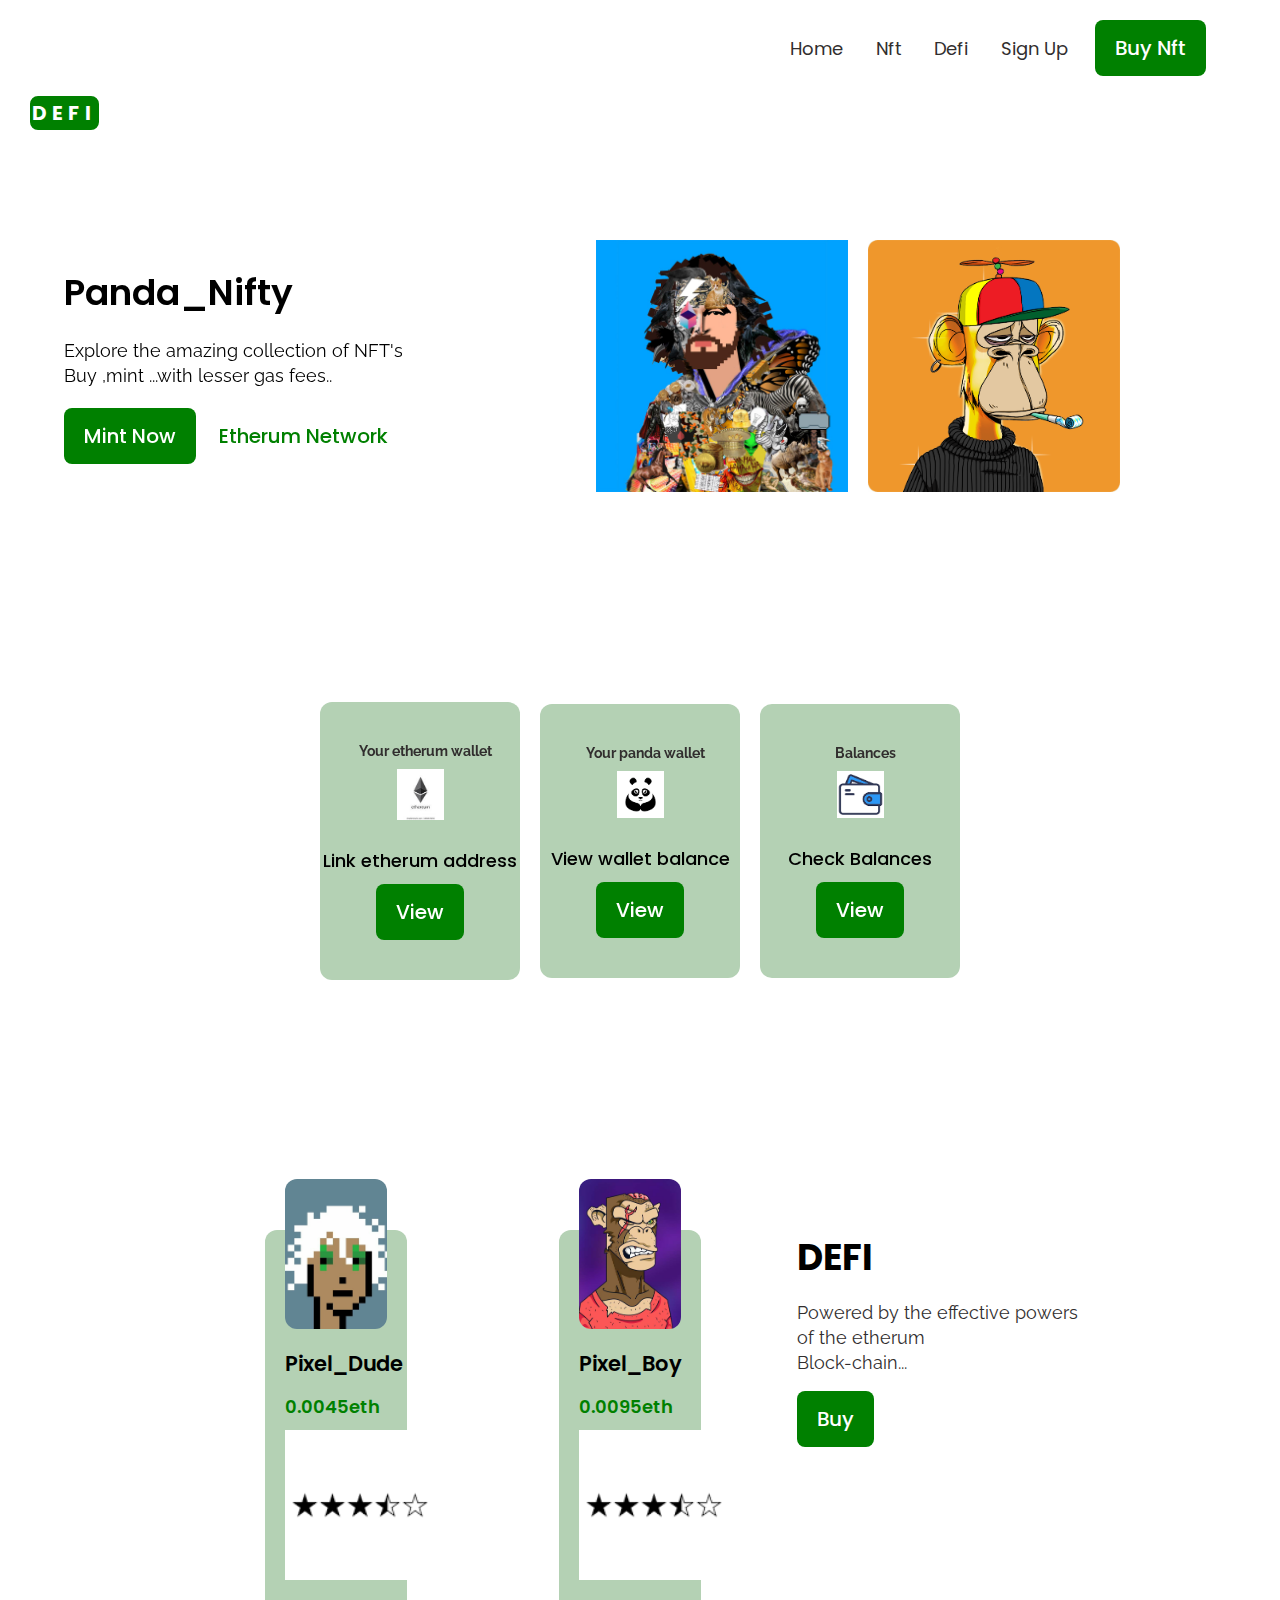
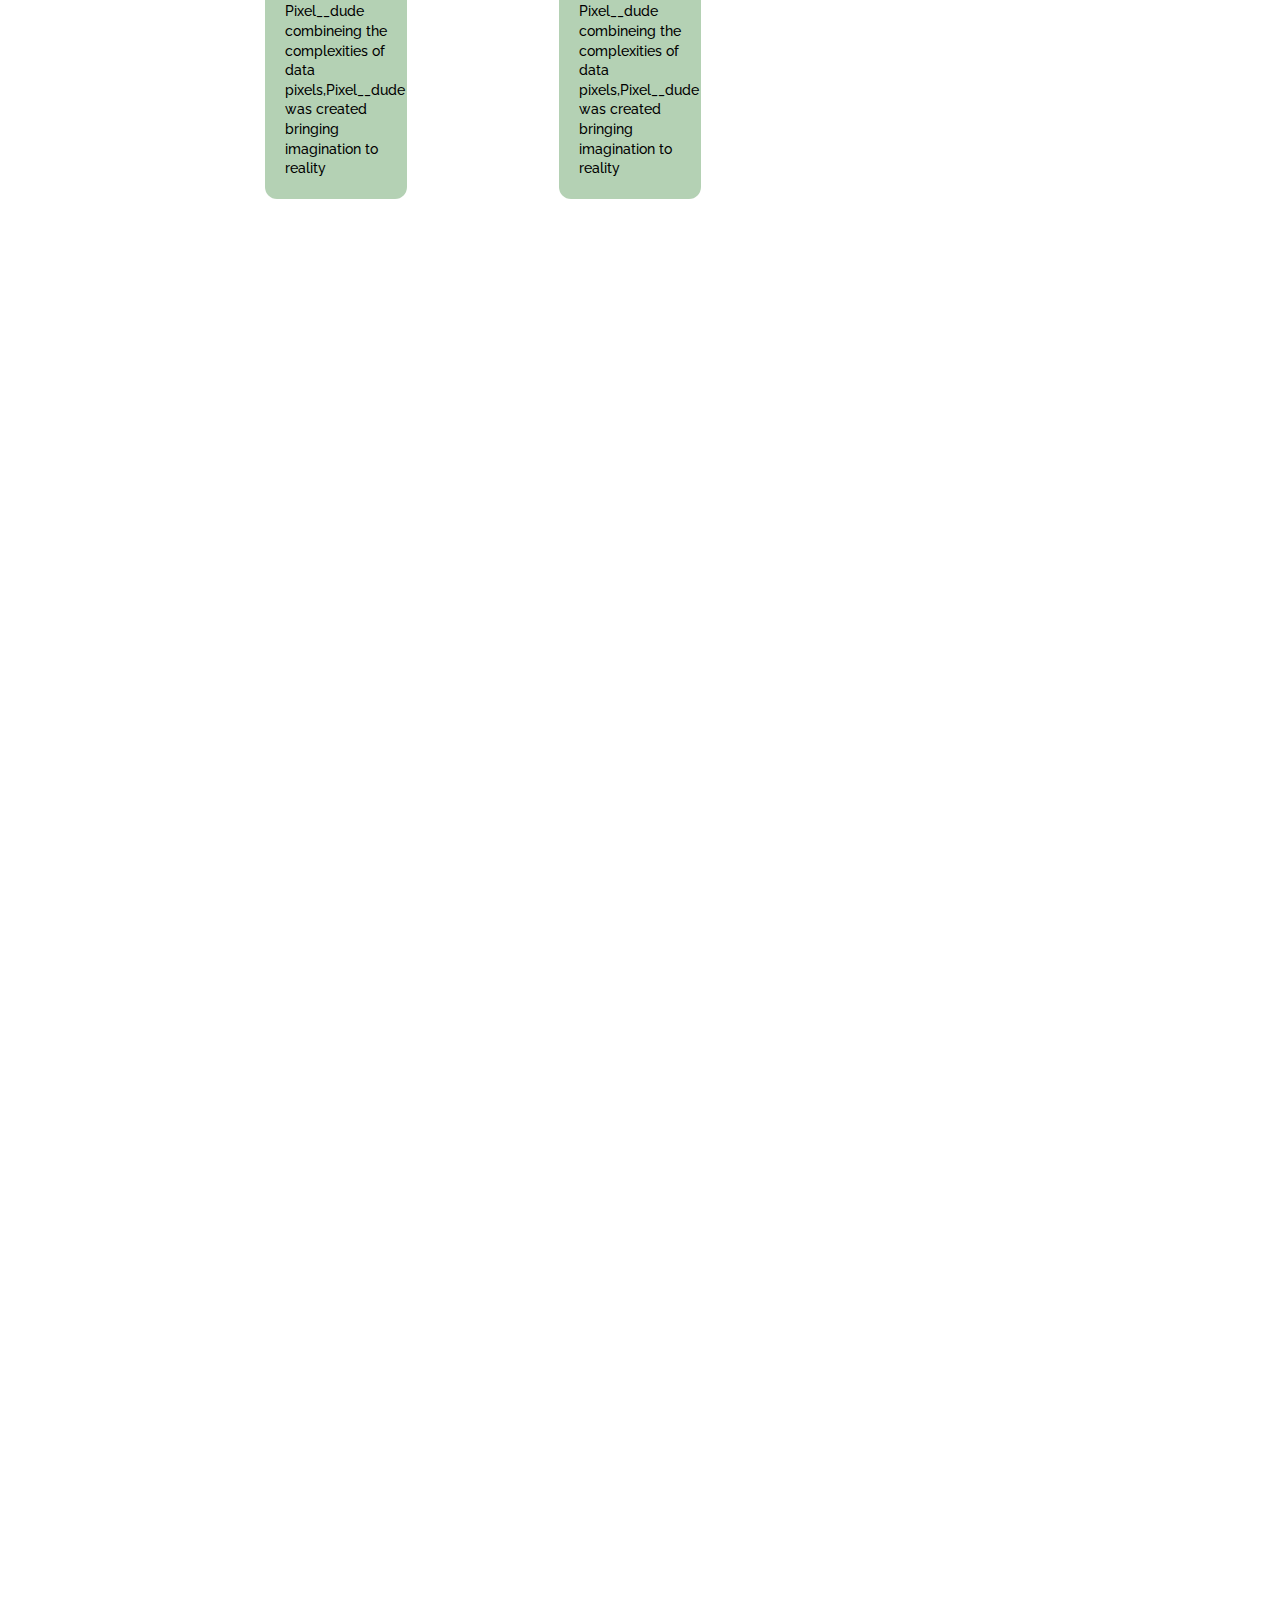
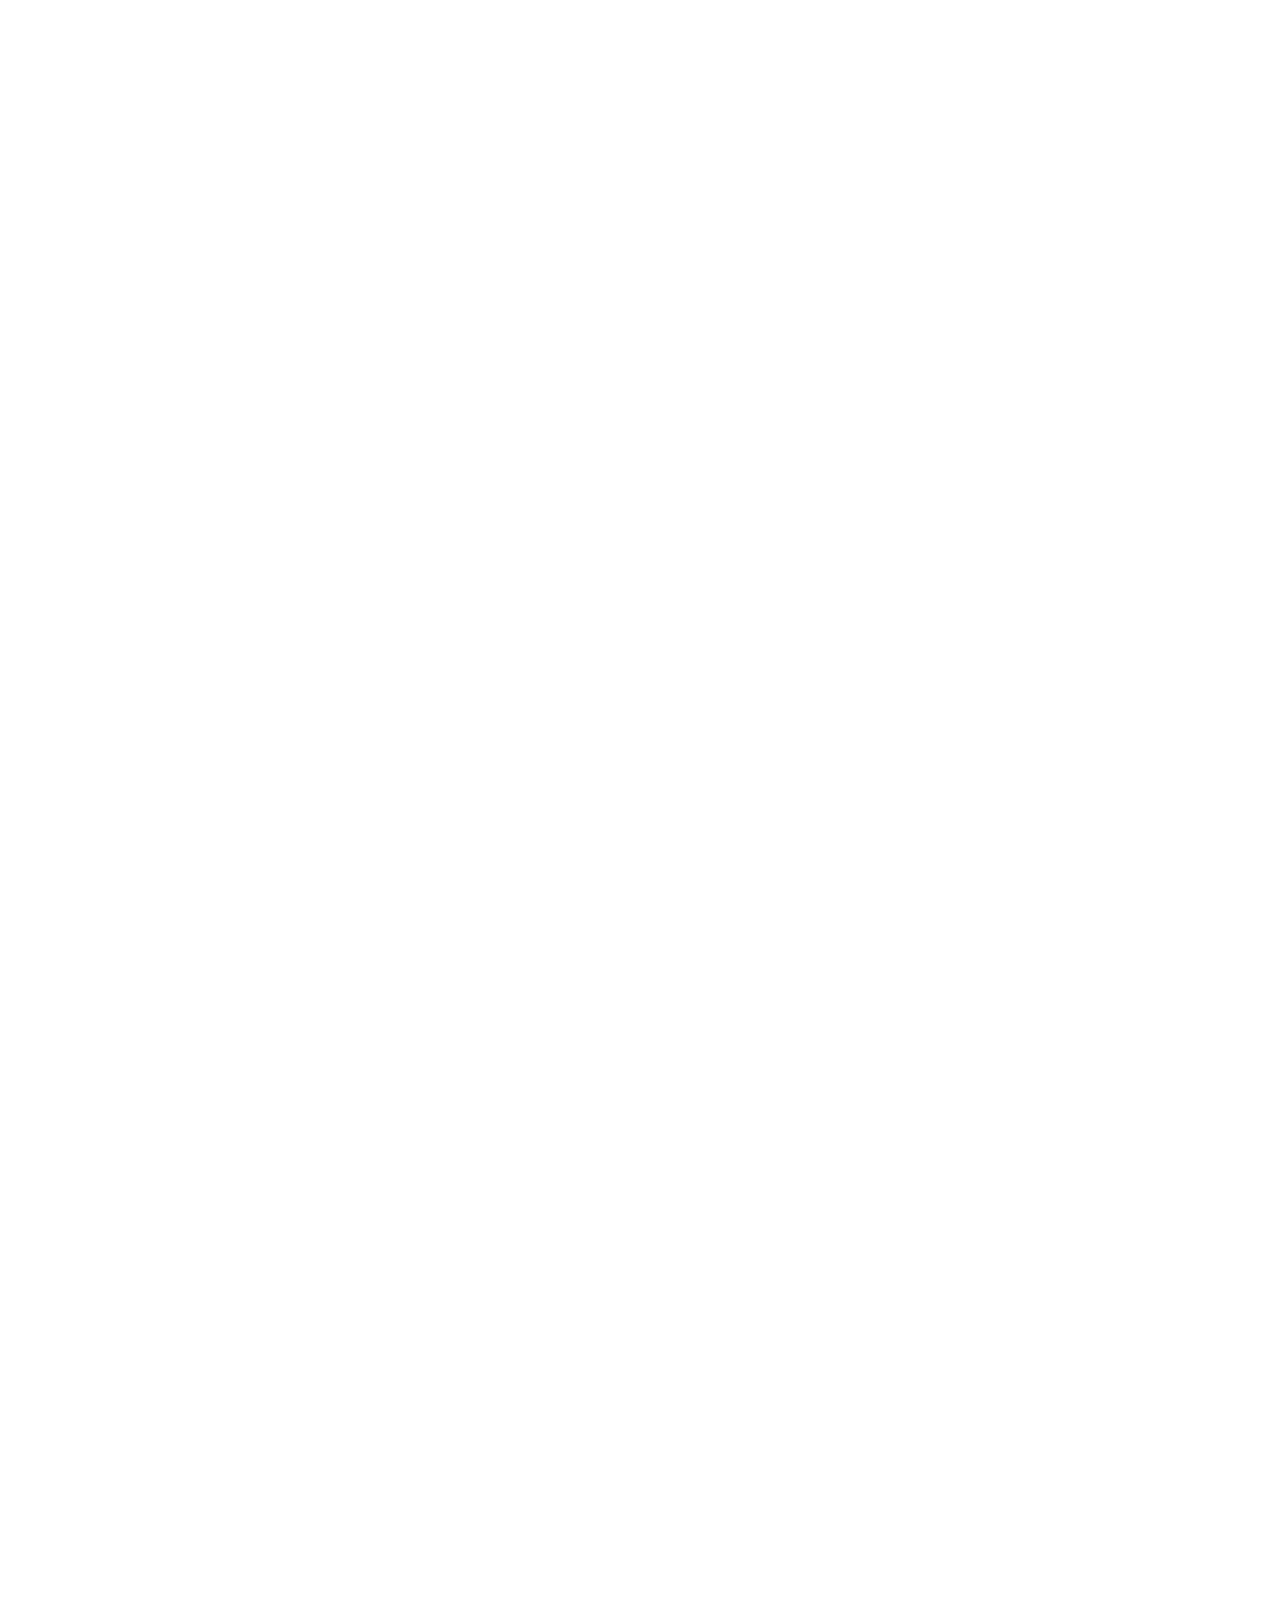
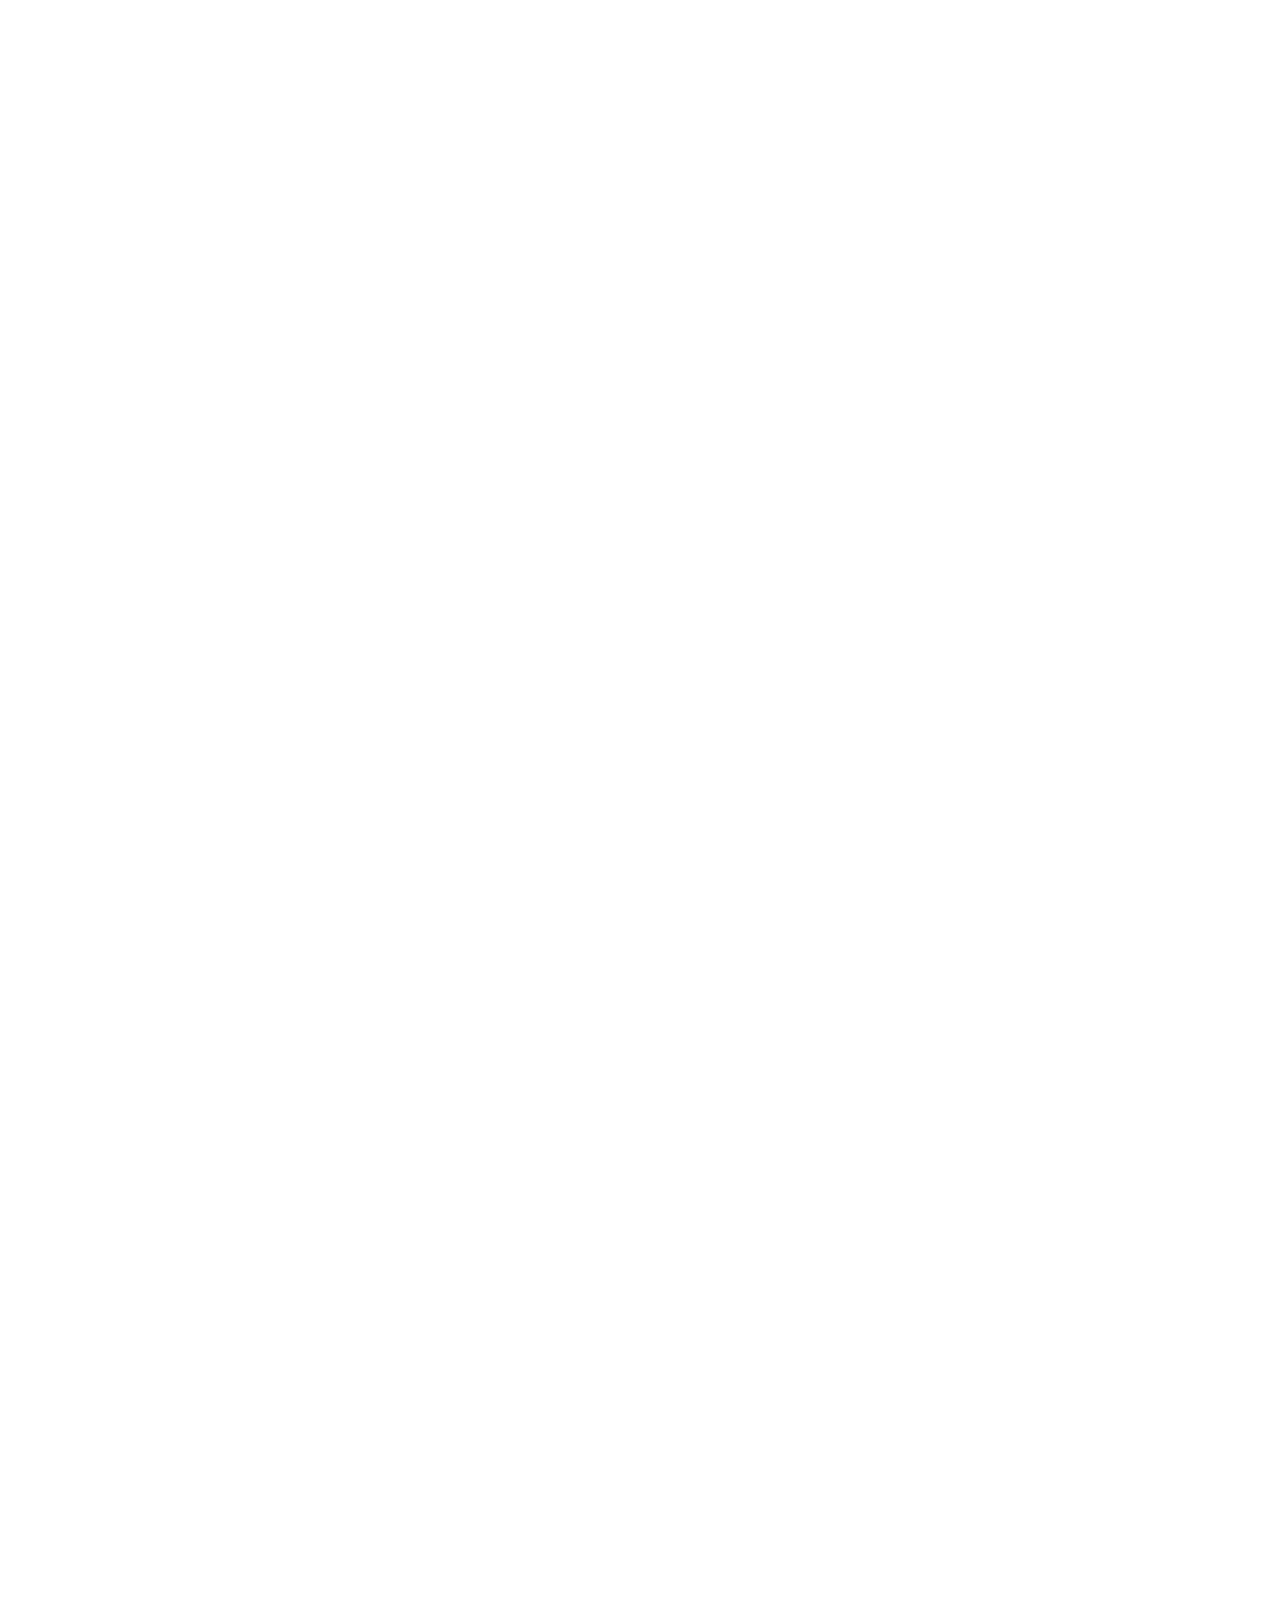
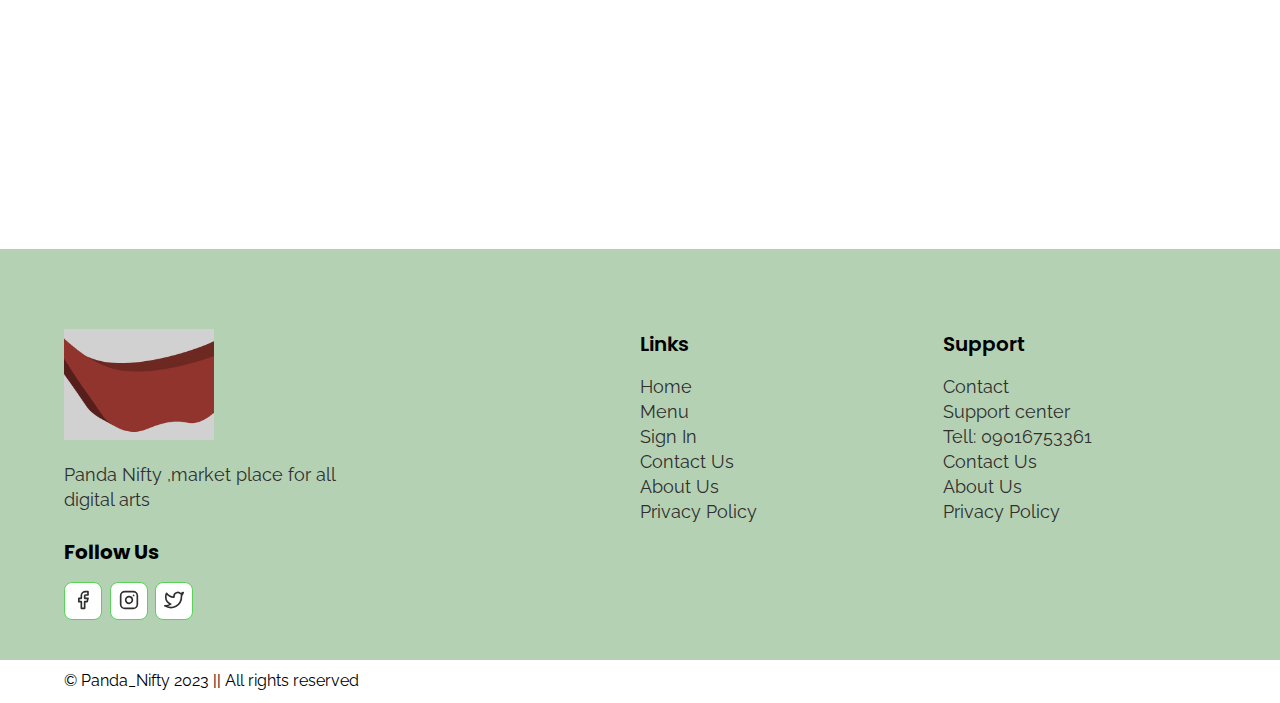
<file: index.html>
<!DOCTYPE html>
<html lang="en">
  <head>
    <meta charset="UTF-8" />
    <meta http-equiv="X-UA-Compatible" content="IE=edge" />
    <meta name="viewport" content="width=device-width, initial-scale=1.0" />
    <title>Panda Nifty</title>
    <link rel="icon" href="img/alien cool nft.jpg" type="icon-x" />
    <link rel="stylesheet" href="pd.css" />
    <link rel="stylesheet" href="globalstyles.css" />
    <link rel="stylesheet" href="components.css" />
    <link rel="stylesheet" href="https://unpkg.com/aos@2.3.1/dist/aos.css" />
    <link rel="stylesheet" href="home.css" />
  </head>
  <body>
    <!--Nav section -->
    <div class="nav">
      <div class="container">
        <div class="nav__wrapper">
          <a href="./index.html" class="logo"></a>
          <nav>
            <div class="nav__icon">
              <svg
                xmlns="http://www.w3.org/2000/svg"
                width="24"
                height="24"
                viewBox="0 0 24 24"
                fill="none"
                stroke="currentColor"
                stroke-width="2"
                stroke-linecap="round"
                stroke-linejoin="round"
              >
                <line x1="3" y1="12" x2="21" y2="12" />
                <line x1="3" y1="6" x2="21" y2="6" />
                <line x1="3" y1="18" x2="21" y2="18" />
              </svg>
            </div>
            <div class="nav__bgoverlay"></div>
            <ul class="nav__list">
              <div class="nav__close">
                <svg
                  xmlns="http://www.w3.org/2000/svg"
                  width="24"
                  height="24"
                  viewBox="0 0 24 24"
                  fill="none"
                  stroke="currentColor"
                  stroke-width="2"
                  stroke-linecap="round"
                  stroke-linejoin="round"
                >
                  <circle cx="12" cy="12" r="10" />
                  <line x1="15" y1="9" x2="9" y2="15" />
                  <line x1="9" y1="9" x2="15" y2="15" />
                </svg>
              </div>
              <div class="nav__list__wrapper">
                <li><a href="./index.html" class="nav__link">Home</a></li>
                <li><a href="./menu.html" class="nav__link">Nft</a></li>
                <li><a href="./about.html" class="nav__link">Defi</a></li>
                <li><a href="./sign.html" class="nav__link">Sign Up</a></li>

                <li>
                  <a href="./contact.html" class="btn primary-btn">Buy Nft</a>
                </li>
              </div>
            </ul>
          </nav>
        </div>
      </div>
    </div>
    <!--Nav section -->

    <h1 class="defi">DEFI</h1>
    <!--HEADER SECTION-->
    <section id="hero">
      <div class="container">
        <div class="hero__wrapper">
          <div class="hero__left" data-aos="fade-left">
            <div class="hero__left__wrapper">
              <h1 class="hero__heading">Panda_Nifty</h1>
              <p class="hero__info">
                Explore the amazing collection of NFT's <br />
                Buy ,mint ...with lesser gas fees..
              </p>
              <div class="button_wrapper">
                <a href="#" class="btn primary-btn">Mint Now</a>
                <a href="#" class="btn">Etherum Network</a>
              </div>
            </div>
          </div>
          <div class="hero__right" data-aos="fade-right">
            <div class="hero__imgwrapper">
              <img src="img/crypto_art1.jpeg" alt="art" />

              <img src="img/cool_ape2.png" alt="" />
            </div>
          </div>
        </div>
      </div>
    </section>

    <!--STORE INFO-->
    <section id="storeinfo" data-aos="fade-up">
      <div class="container">
        <div class="storeinfo__wrapper">
          <div class="storeinfo__item">
            <p class="storeinfo__text">Your etherum wallet</p>
            <div class="storeinfo__icon">
              <img src="img/etherum.jpg" alt="eth" />
            </div>
            <h3 class="storeinfo__title">Link etherum address</h3>
            <a href="" class="btn primary-btn">View</a>
          </div>
          
        

          <div class="storeinfo__item">
            <p class="storeinfo__text">Your panda wallet</p>
            <div class="storeinfo__icon">
              <img src="img/panda.png" alt="eth" width="118" height="127" />
            </div>
            <h3 class="storeinfo__title">View wallet balance</h3>
            <a href="" class="btn primary-btn">View</a>
          </div>
          
        

          <div class="storeinfo__item">
            <p class="storeinfo__text">Balances</p>
            <div class="storeinfo__icon">
              <img src="img/wallet.png" alt="eth"  width="118" height="127"/>
            </div>
            <h3 class="storeinfo__title">Check Balances</h3>
            <a href="" class="btn primary-btn">View</a>
          </div>
          
        </div>
    </div>
      </div>
    </section>

     <!--Our specials -->
     <section id="ourspecials" data-aos="">
        <div class="container">
            <div class="ourspecials__wrapper">
           <div class="ourspecials__left">
            <div class="ourspecials__item">
                <div class="ourspecials__item__img">
                    <img src="./img/nft_pics3.jpg" alt=""img>
                </div>
                <h2 class="ourspecials__item__title">Pixel_Dude</h2>
                <h3 class="ourspecials__item__price">0.0045eth</h3>
                <div class="ourspecials__item__stars">
                    <img src="./img/star.png" alt="star">
                </div>
                <p class="ourspecials__item__text">Pixel__dude combineing 
                    the complexities of data pixels,Pixel__dude was created <br> bringing imagination to reality
                </p>
            </div>


            <div class="ourspecials__item">
                <div class="ourspecials__item__img">
                    <img src="./img/pixel_boy1.jpg" alt=""img>
                </div>
                <h2 class="ourspecials__item__title">Pixel_Boy</h2>
                <h3 class="ourspecials__item__price">0.0095eth</h3>
                <div class="ourspecials__item__stars">
                    <img src="./img/star.png" alt="star">
                </div>
                <p class="ourspecials__item__text">Pixel__dude combineing 
                    the complexities of data pixels,Pixel__dude was created <br> bringing imagination to reality
                </p>
            </div>


           </div>

           <div class="ourspecials__right">
            <h2 class="ourspecials__title">DEFI</h2>
            <p class="ourspecials__text">
                Powered by the effective powers of the etherum <br>
                Block-chain...
            </p>
            <a href="./sign.html" class="btn primary-btn">Buy</a>
           </div>
            </div>
        </div>
     </section>
     <!--End of the specials-->

     <!--Top nfts-->

      <section id="dishgrid" data-aos="fade-up">
      <div class="container">
        <h2 class="dishgrid__title">
          Trending  Nft's
        </h2>
        <div class="dishgrid__wrapper">
         <div class="dishgrid__item">
          <div class="dishgrid__item__img">
            <img src="/img/panda 1.jpeg" alt="panda_img">
          </div>

          <div class="dishgrid__item__info">
            <h3 class="dishgrid__item__title">
              Framey_panda
            </h3>

            <h3 class="dishgrid__item__price">
            0.00067eth
            </h3>

            <div class="dishgrid__item_star">
              <img src="/img/star.png" alt="star">
            </div>
          </div>
         </div>


         <div class="dishgrid__item">
          <div class="dishgrid__item__img">
            <img src="/img/panda 2.jpeg" alt="panda_img">
          </div>

          <div class="dishgrid__item__info">
            <h3 class="dishgrid__item__title">
              Framey_panda
            </h3>

            <h3 class="dishgrid__item__price">
            0.00067eth
            </h3>

            <div class="dishgrid__item_star">
              <img src="/img/star.png" alt="star">
            </div>
          </div>
         </div>


         <div class="dishgrid__item">
          <div class="dishgrid__item__img">
            <img src="/img/panda 3.jpeg" alt="panda_img">
          </div>

          <div class="dishgrid__item__info">
            <h3 class="dishgrid__item__title">
              Framey_panda
            </h3>

            <h3 class="dishgrid__item__price">
            0.00067eth
            </h3>

            <div class="dishgrid__item_star">
              <img src="/img/star.png" alt="star">
            </div>
          </div>
         </div>
        </div>
      </div>
      </section>

      <!--Discount section-->
     <section id="discount" data-aos="fade-up"> 
      <div class="container">
        <div class="discount__wrapper">
          <div class="discount__images">
            <div class="discount__img1">
              <img src="/img/nft token 3.jpg" alt="">
            </div>

            <div class="discount__img2">
              <img src="/img/cool_ape1.jpg" alt="">
            </div>

            <div class="discount__img3">
              <img src="/img/nft token 3.jpg" alt="">
            </div>
          </div>

          <div class="discount__info">
            <h3 class="discount__text">
              20% OFF
            </h3>
            <h3 class="discount__title">
              Defi The Future
            </h3>
            <h3 class="discount__price">
              <span class="discount__oldprice">
                #10,000
              </span>
              <span class="discount__newprice">
                #5,000
              </span>
            </h3>
            <div class="discount__stars">
              <img src="/img/star.png" alt="">
            </div>
            <a href="/sign.html" class="btn primary-btn">Pay with Card</a>
          </div>
        </div>
      </div>
     </section>

     <!--MEDIA SECTION-->

     <section id="eventmedia" data-aos="fade-up">
      <div class="container">
        <div class="eventmedia__wrapper">
          <div class="eventsmedia__1">
            <img src="/img/nft_pics1.jpg" alt="text">
            <a href="#" class="eventmedia__1__playbutton">
              <!-- <img src="/img/panda.png" alt=""> -->
            </a>
          </div>

          <div class="eventmedia__2">
            <img src="/img/alien cool nft.jpg" alt="">
          </div>
        </div>
      </div>
     </section>
     <!--END OF MEDIA SECTION-->

      <!--Comment section-->
     <section id="eventinfo" data-aos="fade-up">
      <div class="container">
        <div class="eventinfo__wrapper">
          <div class="eventinfo__left">
            <div class="eventinfo__item">
              <div class="eventinfo__item__img">
                <img src="/img/images (21).jpeg" alt="">
              </div>
              <div class="eventinfo__item__info">
                <h2 class="eventinfo__item__title">
                  Defi Genesis
                </h2>
                <p class="eventinfo__item__text">
                  Block-chain revolutionize the network chain <br>
                  Making transaction seamless
                </p>
              </div>
            </div>

            <div class="eventinfo__item">
              <div class="eventinfo__item__img">
                <img src="/img/bg image 1.jpeg" alt="">
              </div>
              <div class="eventinfo__item__info">
                <h2 class="eventinfo__item__title">
                  Defi Genesis
                </h2>
                <p class="eventinfo__item__text">
                  Block-chain revolutionize the network chain <br>
                  Making transaction seamless
                </p>
              </div>
            </div>
          </div>

          <div class="eventinfo__right">
            <h2 class="eventinfo__title">
              Etherum network
            </h2>
            <p class="eventinfo__text">
              Block-chain revolutionize the network chain <br>
                  Making transaction seamless
            </p>
            <a href="/contact.html" class="btn primary-btn">Sign Up</a>
          </div>
        </div>
      </div>
     </section>

      <!--End of comment section-->
      <!--End of discount session-->
      <!--WHY US Sections-->

     <section id="whyus" >
      <div class="container">
        <div class="whyus__wrapper">
          <div class="whyus__left" data-aos="fade-right">
            <h2 class="whyus__title">
              Why Mint Nft
            </h2>
            <p class="whyus__text">
              Why choose to mint and mine this nft <br>
              on the Block-chain with our eco-system
            </p>
          </div>

          <div class="whyus__right" data-aos="fade-left">
            <div class="whyus__item__wrapper">
              <div class="whyus__item">
                <div class="whyus__icon__item">
                  <img src="/img/defi.jpg" alt="">
                </div>
                <p class="whyus__item__text">
                  Defi
                </p>
              </div>

              <div class="whyus__item">
                <div class="whyus__icon__item">
                  <img src="/img/whyus icon.jpg" alt="">
                </div>
                <p class="whyus__item__text">
                  Choosen Us 
                </p>
              </div>

              <div class="whyus__item">
                <div class="whyus__icon__item">
                  <img src="/img/defi2.jpg" alt="">
                </div>
                <p class="whyus__item__text">
                  Defi
                </p>
              </div>

              <div class="whyus__item">
                <div class="whyus__icon__item">
                  <img src="/img/defi3.jpg" alt="">
                </div>
                <p class="whyus__item__text">
                  Block-chain
                </p>
              </div>
            </div>
          </div>
        </div>
      </div>
     </section>

      <!--End of why us section-->

      <!--CUSTOMER SECTION-->
     <section id="testimonial" data-aos="fade-up">
      <div class="container">
        <div class="testimonial__wrapper">
          <h2 class="testimonial__title">
            What Our Developers say 
          </h2>
          <div class="testimonial__item__wrapper">
            <div class="testimonial__item">
              <div class="testimonial__item__img">
                <img src="/img/seth steven.jpg" alt="seth">
              </div>
              <div class="testimonial__item__info">
                <h3 class="testimonial__item__name">
                  Seth Steven
                </h3>
                <div class="testimonial__item__star">
                  <img src="/img/star.png" alt="">
                </div>
                <p class="testimonial__item__text">
                  I have being on this great team for long 
                  no one is more dedicated than this company 
                  bringing defi to our finger tips.
                </p>
              </div>
              
            

            </div>
            <div class="testimonial__item">
              <div class="testimonial__item__img">
                <img src="/img/seth steven.jpg" alt="seth">
              </div>
              <div class="testimonial__item__info">
                <h3 class="testimonial__item__name">
                  Seth Steven
                </h3>
                <div class="testimonial__item__star">
                  <img src="/img/star.png" alt="">
                </div>
                <p class="testimonial__item__text">
                  I have being on this great team for long 
                  no one is more dedicated than this company 
                  bringing defi to our finger tips.
                </p>
              </div>
              
            

            </div>
            <div class="testimonial__item">
              <div class="testimonial__item__img">
                <img src="/img/seth steven.jpg" alt="seth">
              </div>
              <div class="testimonial__item__info">
                <h3 class="testimonial__item__name">
                  Seth Steven
                </h3>
                <div class="testimonial__item__star">
                  <img src="/img/star.png" alt="">
                </div>
                <p class="testimonial__item__text">
                  I have being on this great team for long 
                  no one is more dedicated than this company 
                  bringing defi to our finger tips.
                </p>
              </div>
              
            

            </div>
            <div class="testimonial__item">
              <div class="testimonial__item__img">
                <img src="/img/seth steven.jpg" alt="seth">
              </div>
              <div class="testimonial__item__info">
                <h3 class="testimonial__item__name">
                  Seth Steven
                </h3>
                <div class="testimonial__item__star">
                  <img src="/img/star.png" alt="">
                </div>
                <p class="testimonial__item__text">
                  I have being on this great team for long 
                  no one is more dedicated than this company 
                  bringing defi to our finger tips.
                </p>
              </div>
              
            

            </div>
          </div>
        </div>
      </div>
     </section>

      <!--END OF CUSTOMER SECTION-->


      <!--NEWSLETTER SECTION-->
     
     <section id="newsletter" data-aos="fade-up">
      <div class="container">
        <div class="newsletter__wrapper">
          <div class="newsletter__info">
            <h3 class="newsletter__title">
              Join Newsletter
            </h3>
            <p class="newsletter__text">
              Get Notified about new Defi Nft Launches!
            </p>
          </div>
          <div class="newsletter__form">
            <form >
              <label for="email">
                <input type="email" placeholder="Your email address">
                <button type="submit">Join</button>
              </label>
            </form>
          </div>
        </div>
      </div>
     </section>

      <!--END OF NEWS LETTER SECTION-->
     <!--End of nfts-->

    <!--FOOTER -->
    <footer>
      <div class="container">
        <div class="footer__wrapper">
          <div class="footer__col1">
            <div class="footer__logo">
              <img src="./img/croplogo.png" alt="" class="fine" />
            </div>
            <p class="footer__desc">
              Panda Nifty ,market place for all digital arts
            </p>
            <div class="footer__socials">
              <h4 class="footer__socials__title">Follow Us</h4>
              <ol>
                <li>
                  <a href="#">
                    <svg
                      xmlns="http://www.w3.org/2000/svg"
                      width="24"
                      height="24"
                      viewBox="0 0 24 24"
                      fill="none"
                      stroke="currentColor"
                      stroke-width="2"
                      stroke-linecap="round"
                      stroke-linejoin="round"
                    >
                      <path
                        d="M18 2h-3a5 5 0 0 0-5 5v3H7v4h3v8h4v-8h3l1-4h-4V7a1 1 0 0 1 1-1h3z"
                      />
                    </svg>
                  </a>
                </li>

                <li>
                  <a href="#">
                    <svg
                      xmlns="http://www.w3.org/2000/svg"
                      width="24"
                      height="24"
                      viewBox="0 0 24 24"
                      fill="none"
                      stroke="currentColor"
                      stroke-width="2"
                      stroke-linecap="round"
                      stroke-linejoin="round"
                    >
                      <rect x="2" y="2" width="20" height="20" rx="5" ry="5" />
                      <path
                        d="M16 11.37A4 4 0 1 1 12.63 8 4 4 0 0 1 16 11.37z"
                      />
                      <line x1="17.5" y1="6.5" x2="17.51" y2="6.5" />
                    </svg>
                  </a>
                </li>

                <li>
                  <a href="#">
                    <svg
                      xmlns="http://www.w3.org/2000/svg"
                      width="24"
                      height="24"
                      viewBox="0 0 24 24"
                      fill="none"
                      stroke="currentColor"
                      stroke-width="2"
                      stroke-linecap="round"
                      stroke-linejoin="round"
                    >
                      <path
                        d="M23 3a10.9 10.9 0 0 1-3.14 1.53 4.48 4.48 0 0 0-7.86 3v1A10.66 10.66 0 0 1 3 4s-4 9 5 13a11.64 11.64 0 0 1-7 2c9 5 20 0 20-11.5a4.5 4.5 0 0 0-.08-.83A7.72 7.72 0 0 0 23 3z"
                      />
                    </svg>
                  </a>
                </li>
              </ol>
            </div>
          </div>

          <div class="footer__col2">
            <h3 class="footer__text__title">Links</h3>
            <ol class="footer__text">
              <li>
                <a href="./index.html">Home</a>
              </li>

              <li>
                <a href="./menu.html">Menu</a>
              </li>

              <li>
                <a href="./sign.html">Sign In</a>
              </li>

              <li>
                <a href="./contact.html">Contact Us</a>
              </li>

              <li>
                <a href="./about.html">About Us</a>
              </li>

              <li>
                <a href="#">Privacy Policy</a>
              </li>
            </ol>
          </div>

          <div class="footer__col2">
            <h3 class="footer__text__title">Support</h3>
            <ol class="footer__text">
              <li>
                <a href="./contact.html">Contact</a>
              </li>

              <li>
                <a href="./contact.html">Support center</a>
              </li>

              <li>
                <a href="./contact.html">Tell: 09016753361</a>
              </li>

              <li>
                <a href="./contact.html">Contact Us</a>
              </li>

              <li>
                <a href="./about.html">About Us</a>
              </li>

              <li>
                <a href="#">Privacy Policy</a>
              </li>
            </ol>
          </div>
        </div>
      </div>
    </footer>
    <div id="copyright">
      <div class="container">
        <p class="copyright__text">
          &copy; Panda_Nifty 2023 || All rights reserved
        </p>
      </div>
    </div>

    <!-- /* AOS script */ -->
    <script src="https://unpkg.com/aos@2.3.1/dist/aos.js"></script>
    <script src="./main.js"></script>
  </body>
</html>
</file>
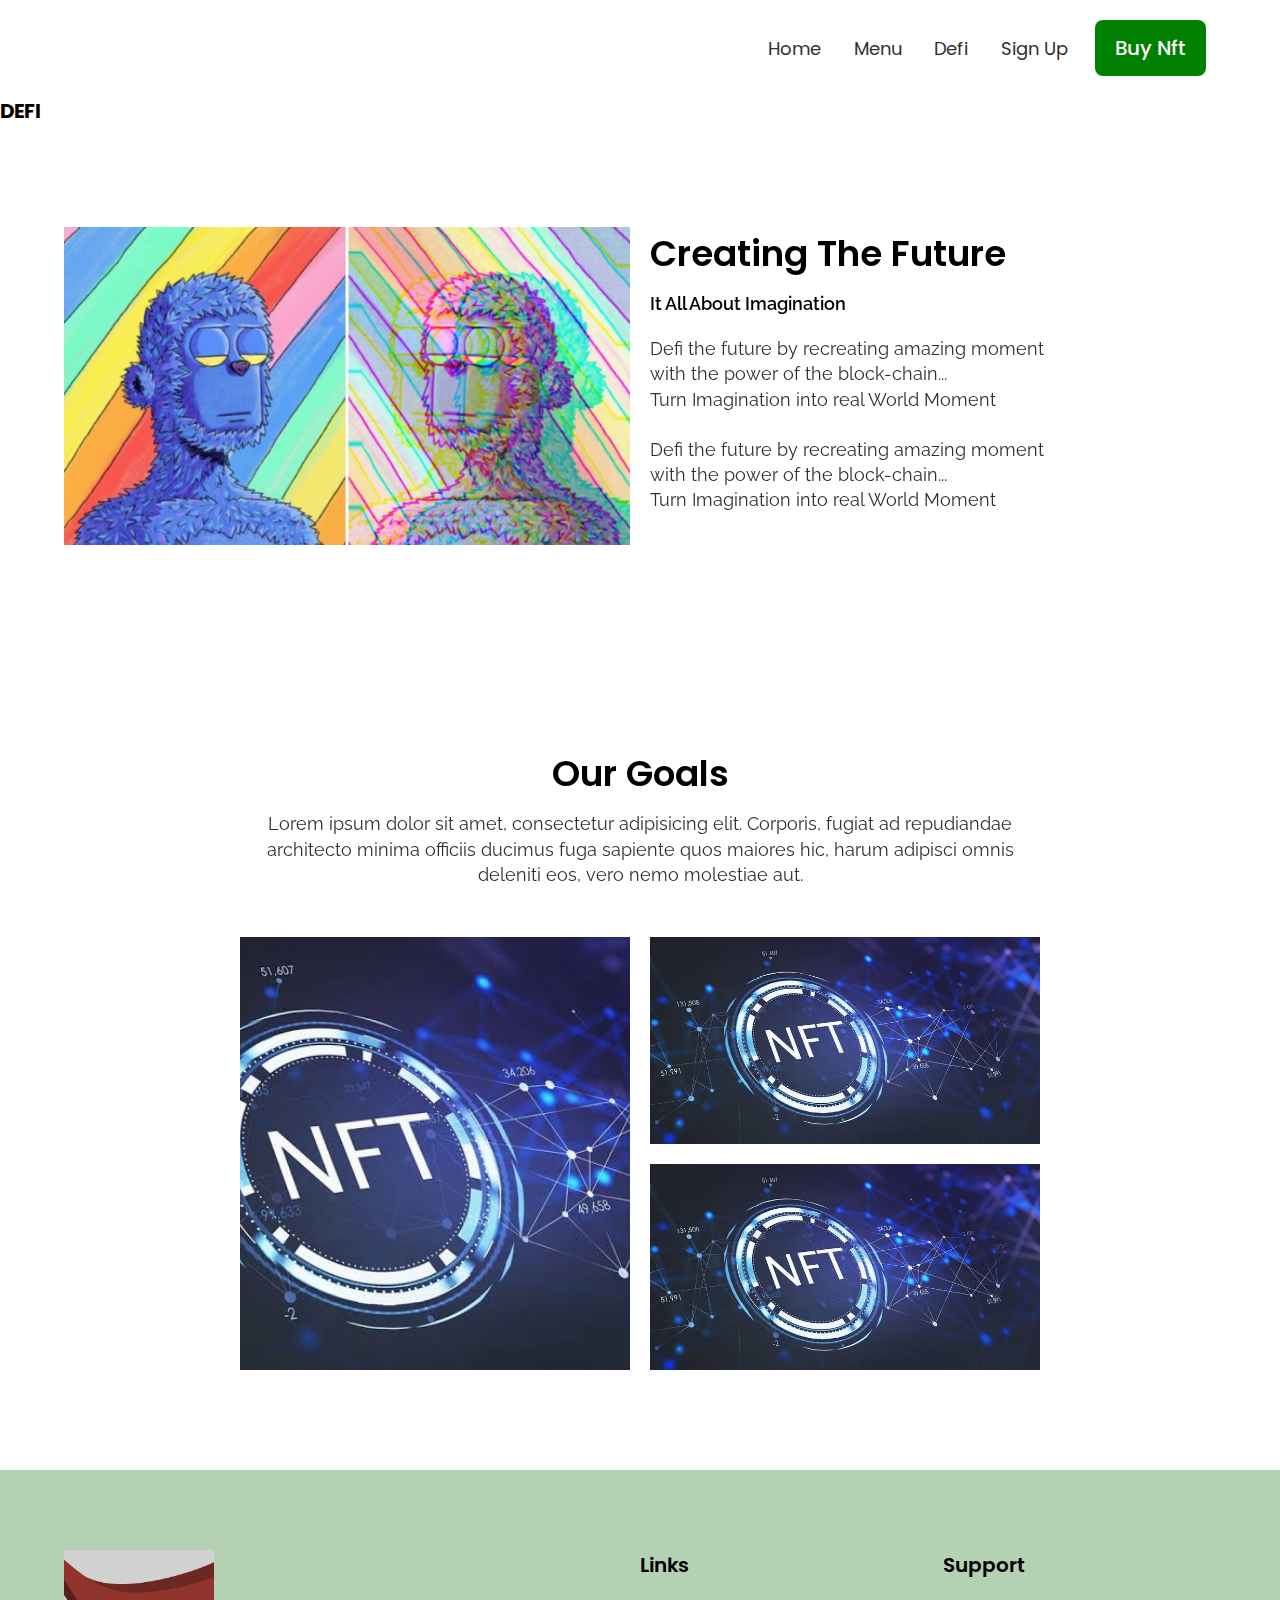
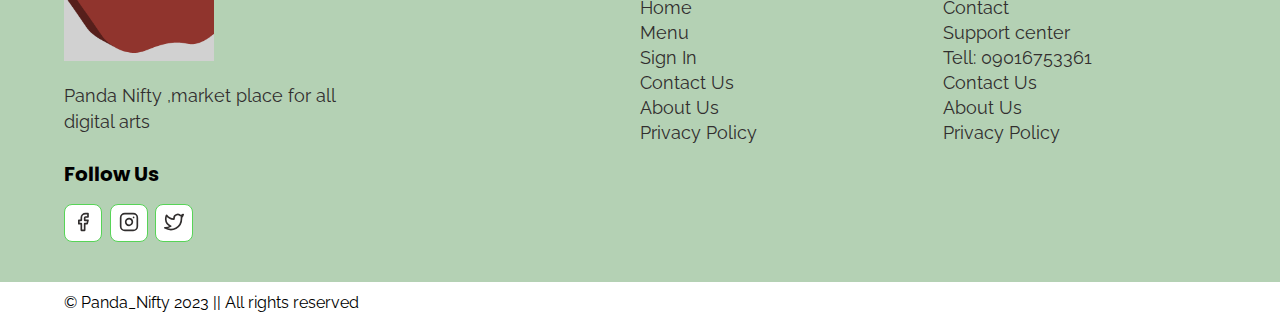
<file: about.html>
<!DOCTYPE html>
<html lang="en">
  <head>
    <meta charset="UTF-8" />
    <meta http-equiv="X-UA-Compatible" content="IE=edge" />
    <meta name="viewport" content="width=device-width, initial-scale=1.0" />
    <title>Panda Nifty</title>
    <link rel="icon" href="img/alien cool nft.jpg" type="icon-x" />
    <link rel="stylesheet" href="pd.css" />
    <link rel="stylesheet" href="globalstyles.css" />
    <link rel="stylesheet" href="components.css" />
    <link rel="stylesheet" href="https://unpkg.com/aos@2.3.1/dist/aos.css" />
    <link rel="stylesheet" href="about.css" />
  </head>
  <body>
    <!--Nav section -->
    <div class="nav">
      <div class="container">
        <div class="nav__wrapper">
          <a href="./index.html" class="logo"></a>
          <nav>
            <div class="nav__icon">
              <svg
                xmlns="http://www.w3.org/2000/svg"
                width="24"
                height="24"
                viewBox="0 0 24 24"
                fill="none"
                stroke="currentColor"
                stroke-width="2"
                stroke-linecap="round"
                stroke-linejoin="round"
              >
                <line x1="3" y1="12" x2="21" y2="12" />
                <line x1="3" y1="6" x2="21" y2="6" />
                <line x1="3" y1="18" x2="21" y2="18" />
              </svg>
            </div>
            <div class="nav__bgoverlay"></div>
            <ul class="nav__list">
              <div class="nav__close">
                <svg
                  xmlns="http://www.w3.org/2000/svg"
                  width="24"
                  height="24"
                  viewBox="0 0 24 24"
                  fill="none"
                  stroke="currentColor"
                  stroke-width="2"
                  stroke-linecap="round"
                  stroke-linejoin="round"
                >
                  <circle cx="12" cy="12" r="10" />
                  <line x1="15" y1="9" x2="9" y2="15" />
                  <line x1="9" y1="9" x2="15" y2="15" />
                </svg>
              </div>
              <div class="nav__list__wrapper">
                <li><a href="./index.html" class="nav__link">Home</a></li>
                <li><a href="./menu.html" class="nav__link">Menu</a></li>
                <li><a href="./about.html" class="nav__link">Defi</a></li>
                <li><a href="./sign.html" class="nav__link">Sign Up</a></li>

                <li>
                  <a href="./contact.html" class="btn primary-btn">Buy Nft</a>
                </li>
              </div>
            </ul>
          </nav>
        </div>
      </div>
    </div>
    <!--Nav section -->

    <h1>DEFI</h1>
    <!--OUR STORY SECTION-->
    <section id="ourstory" data-aos="fade-up">
      <div class="container">
        <div class="ourstory__wrapper">
          <div class="ourstory__img">
            <img src="/img/meta.jpg" alt="" />
          </div>
          <div class="ourstory__info">
            <h3 class="ourstory__title">Creating The Future</h3>
            <p class="ourstory__subtitle">It All About Imagination</p>
            <p class="ourstory__text">
              Defi the future by recreating amazing moment <br />
              with the power of the block-chain... <br />
              Turn Imagination into real World Moment
              <br /><br />
              Defi the future by recreating amazing moment <br />
              with the power of the block-chain... <br />
              Turn Imagination into real World Moment
            </p>
          </div>
        </div>
      </div>
    </section>

    <!--END OF OUR STORY SECTION-->

    <!--OUR GOALS-->
    <section id="ourgoals " data-aos="fade-down">
      <div class="container">
        <div class="ourgoals__info">
          <h3 class="ourgoals__title">Our Goals</h3>
          <p class="ourgoals__text">
            Lorem ipsum dolor sit amet, consectetur adipisicing elit. Corporis,
            fugiat ad repudiandae architecto minima officiis ducimus fuga
            sapiente quos maiores hic, harum adipisci omnis deleniti eos, vero
            nemo molestiae aut.
          </p>
        </div>
        <div class="ourgoals__img__wrapper">
          <div class="ourgoals__img1">
            <img src="/img/nft bg6.jpeg" alt="" />
          </div>
          <div class="ourgoals__img2">
            <img src="/img/nft bg6.jpeg" alt="" />
          </div>
          <div class="ourgoals__img3">
            <img src="/img/nft bg6.jpeg" alt="" />
          </div>
        </div>
      </div>
    </section>

    <!--END OF OUR GOALS-->

    <!--FOOTER -->
    <footer>
      <div class="container">
        <div class="footer__wrapper">
          <div class="footer__col1">
            <div class="footer__logo">
              <img src="./img/croplogo.png" alt="" />
            </div>
            <p class="footer__desc">
              Panda Nifty ,market place for all digital arts
            </p>
            <div class="footer__socials">
              <h4 class="footer__socials__title">Follow Us</h4>
              <ol>
                <li>
                  <a href="#">
                    <svg
                      xmlns="http://www.w3.org/2000/svg"
                      width="24"
                      height="24"
                      viewBox="0 0 24 24"
                      fill="none"
                      stroke="currentColor"
                      stroke-width="2"
                      stroke-linecap="round"
                      stroke-linejoin="round"
                    >
                      <path
                        d="M18 2h-3a5 5 0 0 0-5 5v3H7v4h3v8h4v-8h3l1-4h-4V7a1 1 0 0 1 1-1h3z"
                      />
                    </svg>
                  </a>
                </li>

                <li>
                  <a href="#">
                    <svg
                      xmlns="http://www.w3.org/2000/svg"
                      width="24"
                      height="24"
                      viewBox="0 0 24 24"
                      fill="none"
                      stroke="currentColor"
                      stroke-width="2"
                      stroke-linecap="round"
                      stroke-linejoin="round"
                    >
                      <rect x="2" y="2" width="20" height="20" rx="5" ry="5" />
                      <path
                        d="M16 11.37A4 4 0 1 1 12.63 8 4 4 0 0 1 16 11.37z"
                      />
                      <line x1="17.5" y1="6.5" x2="17.51" y2="6.5" />
                    </svg>
                  </a>
                </li>

                <li>
                  <a href="#">
                    <svg
                      xmlns="http://www.w3.org/2000/svg"
                      width="24"
                      height="24"
                      viewBox="0 0 24 24"
                      fill="none"
                      stroke="currentColor"
                      stroke-width="2"
                      stroke-linecap="round"
                      stroke-linejoin="round"
                    >
                      <path
                        d="M23 3a10.9 10.9 0 0 1-3.14 1.53 4.48 4.48 0 0 0-7.86 3v1A10.66 10.66 0 0 1 3 4s-4 9 5 13a11.64 11.64 0 0 1-7 2c9 5 20 0 20-11.5a4.5 4.5 0 0 0-.08-.83A7.72 7.72 0 0 0 23 3z"
                      />
                    </svg>
                  </a>
                </li>
              </ol>
            </div>
          </div>

          <div class="footer__col2">
            <h3 class="footer__text__title">Links</h3>
            <ol class="footer__text">
              <li>
                <a href="./index.html">Home</a>
              </li>

              <li>
                <a href="./menu.html">Menu</a>
              </li>

              <li>
                <a href="./sign.html">Sign In</a>
              </li>

              <li>
                <a href="./contact.html">Contact Us</a>
              </li>

              <li>
                <a href="./about.html">About Us</a>
              </li>

              <li>
                <a href="#">Privacy Policy</a>
              </li>
            </ol>
          </div>

          <div class="footer__col2">
            <h3 class="footer__text__title">Support</h3>
            <ol class="footer__text">
              <li>
                <a href="./contact.html">Contact</a>
              </li>

              <li>
                <a href="./contact.html">Support center</a>
              </li>

              <li>
                <a href="./contact.html">Tell: 09016753361</a>
              </li>

              <li>
                <a href="./contact.html">Contact Us</a>
              </li>

              <li>
                <a href="./about.html">About Us</a>
              </li>

              <li>
                <a href="#">Privacy Policy</a>
              </li>
            </ol>
          </div>
        </div>
      </div>
    </footer>
    <div id="copyright">
      <div class="container">
        <p class="copyright__text">
          &copy; Panda_Nifty 2023 || All rights reserved
        </p>
      </div>
    </div>

    <!-- /* AOS script */ -->
    <script src="https://unpkg.com/aos@2.3.1/dist/aos.js"></script>
    <script src="./main.js"></script>
  </body>
</html>
</file>
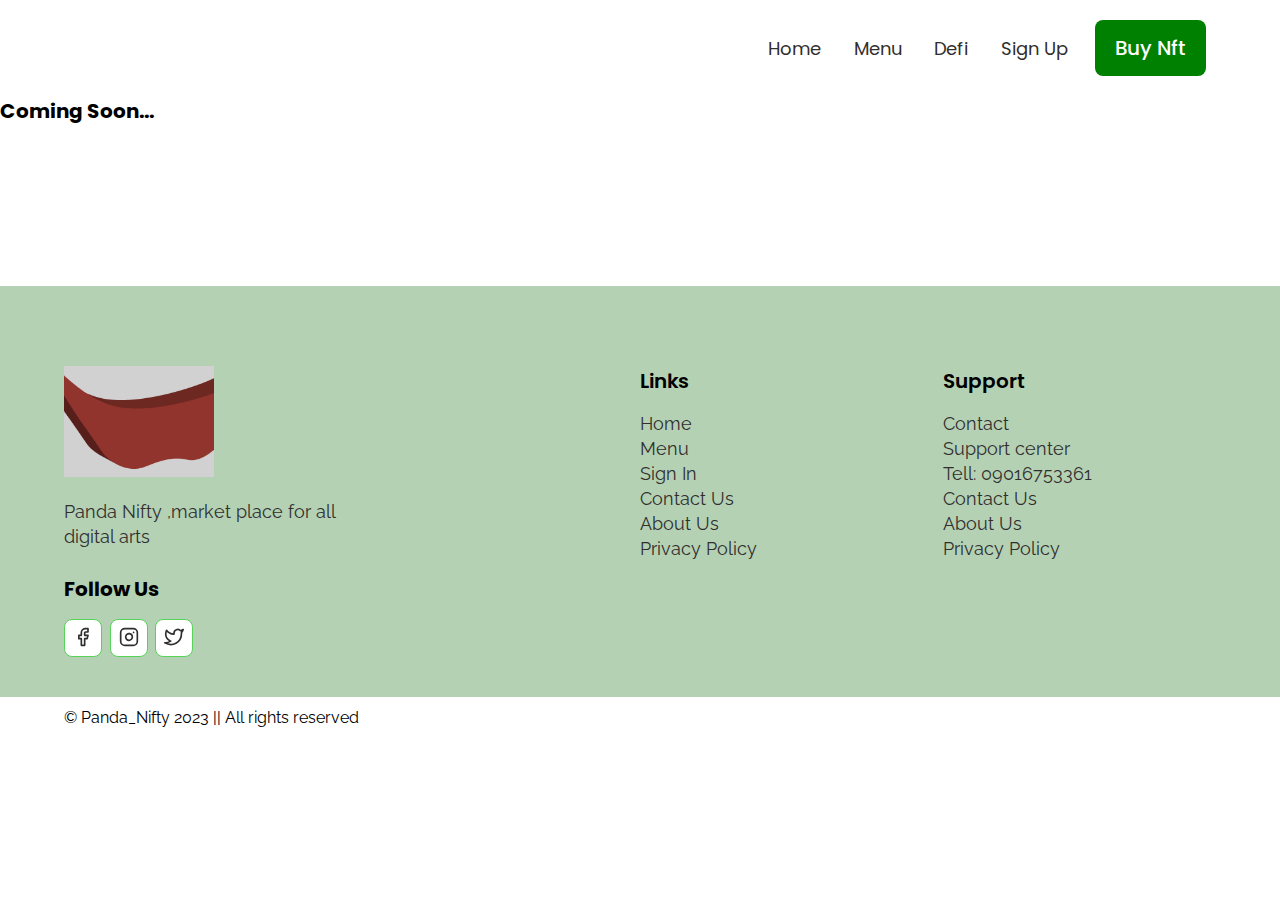
<file: contact.html>
<!DOCTYPE html>
<html lang="en">
  <head>
    <meta charset="UTF-8" />
    <meta http-equiv="X-UA-Compatible" content="IE=edge" />
    <meta name="viewport" content="width=device-width, initial-scale=1.0" />
    <title>Panda Nifty</title>
    <link rel="icon" href="img/alien cool nft.jpg" type="icon-x" />
    <link rel="stylesheet" href="pd.css" />
    <link rel="stylesheet" href="globalstyles.css" />
    <link rel="stylesheet" href="components.css" />
    <link rel="stylesheet" href="https://unpkg.com/aos@2.3.1/dist/aos.css" />
    <link rel="stylesheet" href="contact.css" />
  </head>
  <body>
    <!--Nav section -->
    <div class="nav">
      <div class="container">
        <div class="nav__wrapper">
          <a href="./index.html" class="logo"></a>
          <nav>
            <div class="nav__icon">
              <svg
                xmlns="http://www.w3.org/2000/svg"
                width="24"
                height="24"
                viewBox="0 0 24 24"
                fill="none"
                stroke="currentColor"
                stroke-width="2"
                stroke-linecap="round"
                stroke-linejoin="round"
              >
                <line x1="3" y1="12" x2="21" y2="12" />
                <line x1="3" y1="6" x2="21" y2="6" />
                <line x1="3" y1="18" x2="21" y2="18" />
              </svg>
            </div>
            <div class="nav__bgoverlay"></div>
            <ul class="nav__list">
              <div class="nav__close">
                <svg
                  xmlns="http://www.w3.org/2000/svg"
                  width="24"
                  height="24"
                  viewBox="0 0 24 24"
                  fill="none"
                  stroke="currentColor"
                  stroke-width="2"
                  stroke-linecap="round"
                  stroke-linejoin="round"
                >
                  <circle cx="12" cy="12" r="10" />
                  <line x1="15" y1="9" x2="9" y2="15" />
                  <line x1="9" y1="9" x2="15" y2="15" />
                </svg>
              </div>
              <div class="nav__list__wrapper">
                <li><a href="./index.html" class="nav__link">Home</a></li>
                <li><a href="./menu.html" class="nav__link">Menu</a></li>
                <li><a href="./about.html" class="nav__link">Defi</a></li>
                <li><a href="./sign.html" class="nav__link">Sign Up</a></li>

                <li>
                  <a href="./contact.html" class="btn primary-btn">Buy Nft</a>
                </li>
              </div>
            </ul>
          </nav>
        </div>
      </div>
    </div>
    <!--Nav section -->

    <h1>Coming Soon...</h1>

    <!--FOOTER -->
    <footer class="comming__soon">
      <div class="container">
        <div class="footer__wrapper">
          <div class="footer__col1">
            <div class="footer__logo">
              <img src="./img/croplogo.png" alt="" />
            </div>
            <p class="footer__desc">
              Panda Nifty ,market place for all digital arts
            </p>
            <div class="footer__socials">
              <h4 class="footer__socials__title">Follow Us</h4>
              <ol>
                <li>
                  <a href="#">
                    <svg
                      xmlns="http://www.w3.org/2000/svg"
                      width="24"
                      height="24"
                      viewBox="0 0 24 24"
                      fill="none"
                      stroke="currentColor"
                      stroke-width="2"
                      stroke-linecap="round"
                      stroke-linejoin="round"
                    >
                      <path
                        d="M18 2h-3a5 5 0 0 0-5 5v3H7v4h3v8h4v-8h3l1-4h-4V7a1 1 0 0 1 1-1h3z"
                      />
                    </svg>
                  </a>
                </li>

                <li>
                  <a href="#">
                    <svg
                      xmlns="http://www.w3.org/2000/svg"
                      width="24"
                      height="24"
                      viewBox="0 0 24 24"
                      fill="none"
                      stroke="currentColor"
                      stroke-width="2"
                      stroke-linecap="round"
                      stroke-linejoin="round"
                    >
                      <rect x="2" y="2" width="20" height="20" rx="5" ry="5" />
                      <path
                        d="M16 11.37A4 4 0 1 1 12.63 8 4 4 0 0 1 16 11.37z"
                      />
                      <line x1="17.5" y1="6.5" x2="17.51" y2="6.5" />
                    </svg>
                  </a>
                </li>

                <li>
                  <a href="#">
                    <svg
                      xmlns="http://www.w3.org/2000/svg"
                      width="24"
                      height="24"
                      viewBox="0 0 24 24"
                      fill="none"
                      stroke="currentColor"
                      stroke-width="2"
                      stroke-linecap="round"
                      stroke-linejoin="round"
                    >
                      <path
                        d="M23 3a10.9 10.9 0 0 1-3.14 1.53 4.48 4.48 0 0 0-7.86 3v1A10.66 10.66 0 0 1 3 4s-4 9 5 13a11.64 11.64 0 0 1-7 2c9 5 20 0 20-11.5a4.5 4.5 0 0 0-.08-.83A7.72 7.72 0 0 0 23 3z"
                      />
                    </svg>
                  </a>
                </li>
              </ol>
            </div>
          </div>

          <div class="footer__col2">
            <h3 class="footer__text__title">Links</h3>
            <ol class="footer__text">
              <li>
                <a href="./index.html">Home</a>
              </li>

              <li>
                <a href="./menu.html">Menu</a>
              </li>

              <li>
                <a href="./sign.html">Sign In</a>
              </li>

              <li>
                <a href="./contact.html">Contact Us</a>
              </li>

              <li>
                <a href="./about.html">About Us</a>
              </li>

              <li>
                <a href="#">Privacy Policy</a>
              </li>
            </ol>
          </div>

          <div class="footer__col2">
            <h3 class="footer__text__title">Support</h3>
            <ol class="footer__text">
              <li>
                <a href="./contact.html">Contact</a>
              </li>

              <li>
                <a href="./contact.html">Support center</a>
              </li>

              <li>
                <a href="./contact.html">Tell: 09016753361</a>
              </li>

              <li>
                <a href="./contact.html">Contact Us</a>
              </li>

              <li>
                <a href="./about.html">About Us</a>
              </li>

              <li>
                <a href="#">Privacy Policy</a>
              </li>
            </ol>
          </div>
        </div>
      </div>
    </footer>
    <div id="copyright">
      <div class="container">
        <p class="copyright__text">
          &copy; Panda_Nifty 2023 || All rights reserved
        </p>
      </div>
    </div>

    <!-- /* AOS script */ -->
    <script src="https://unpkg.com/aos@2.3.1/dist/aos.js"></script>
    <script src="./main.js"></script>
  </body>
</html>
</file>
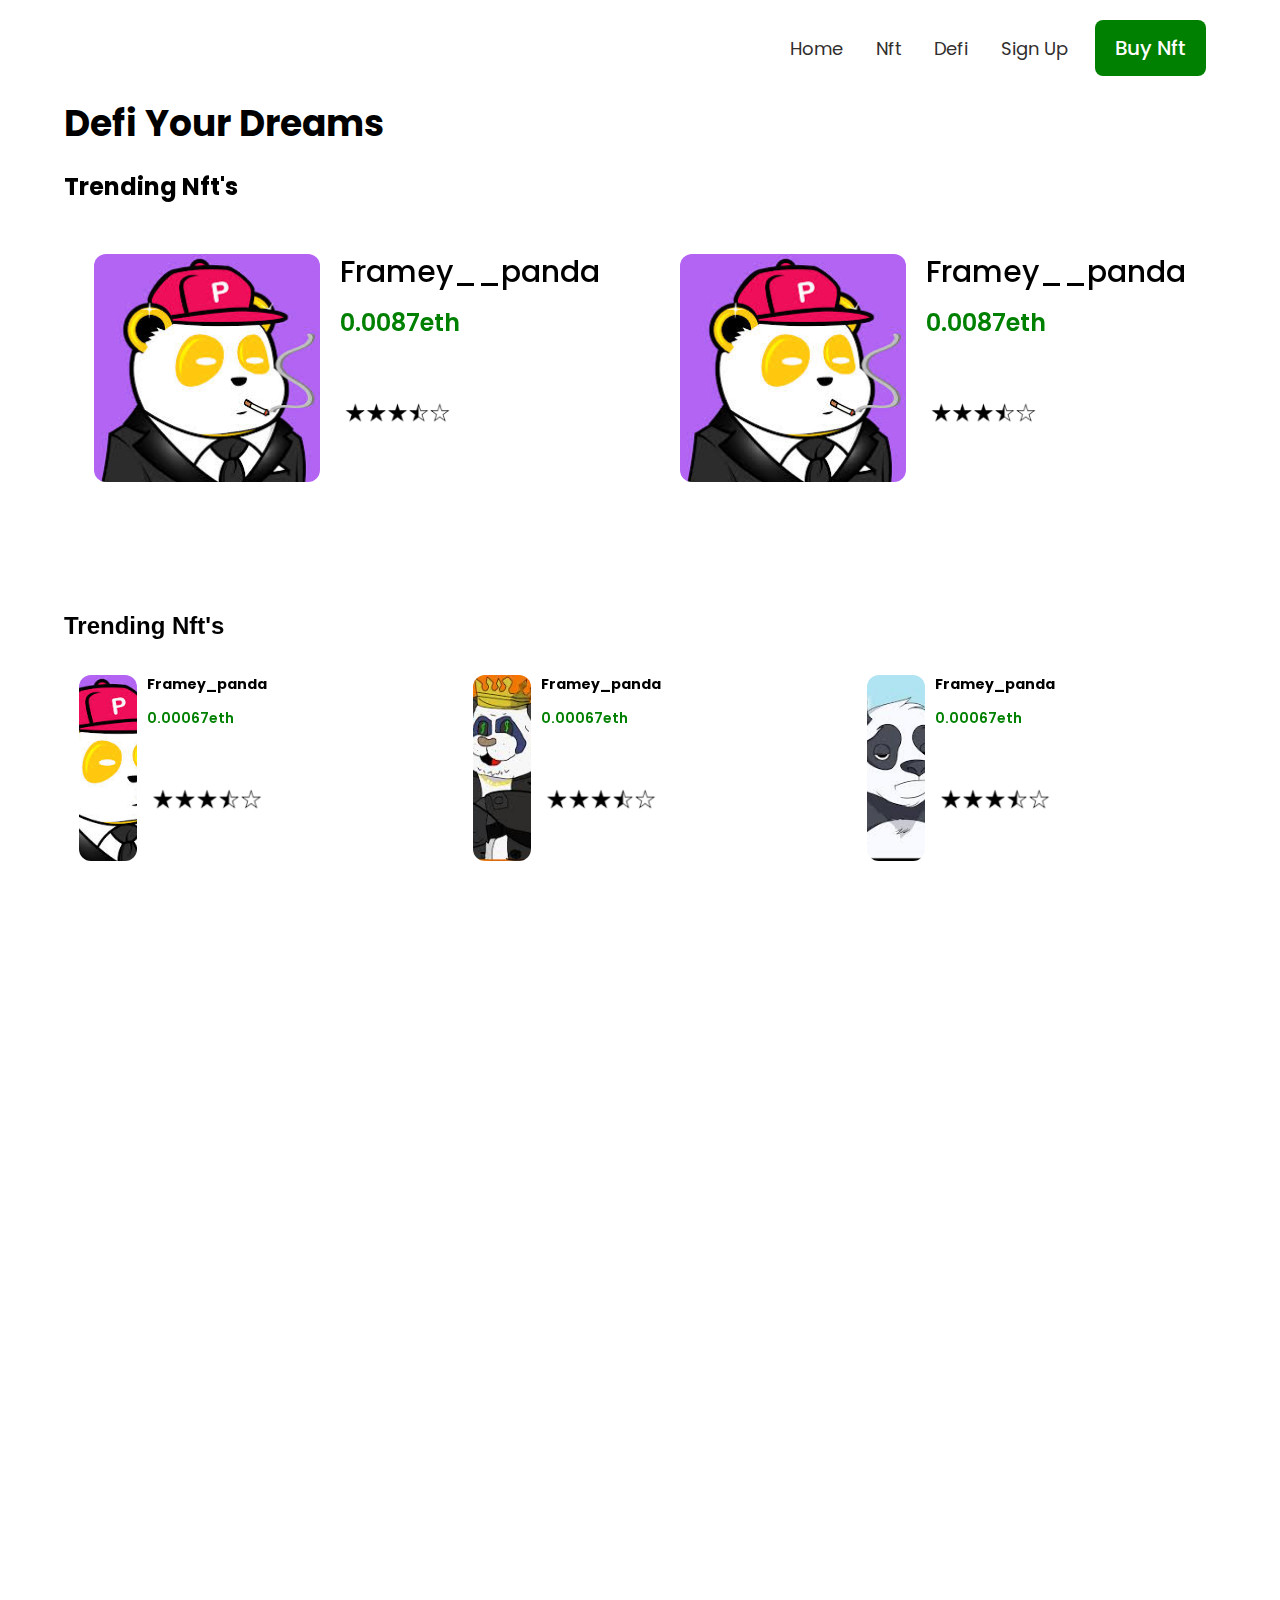
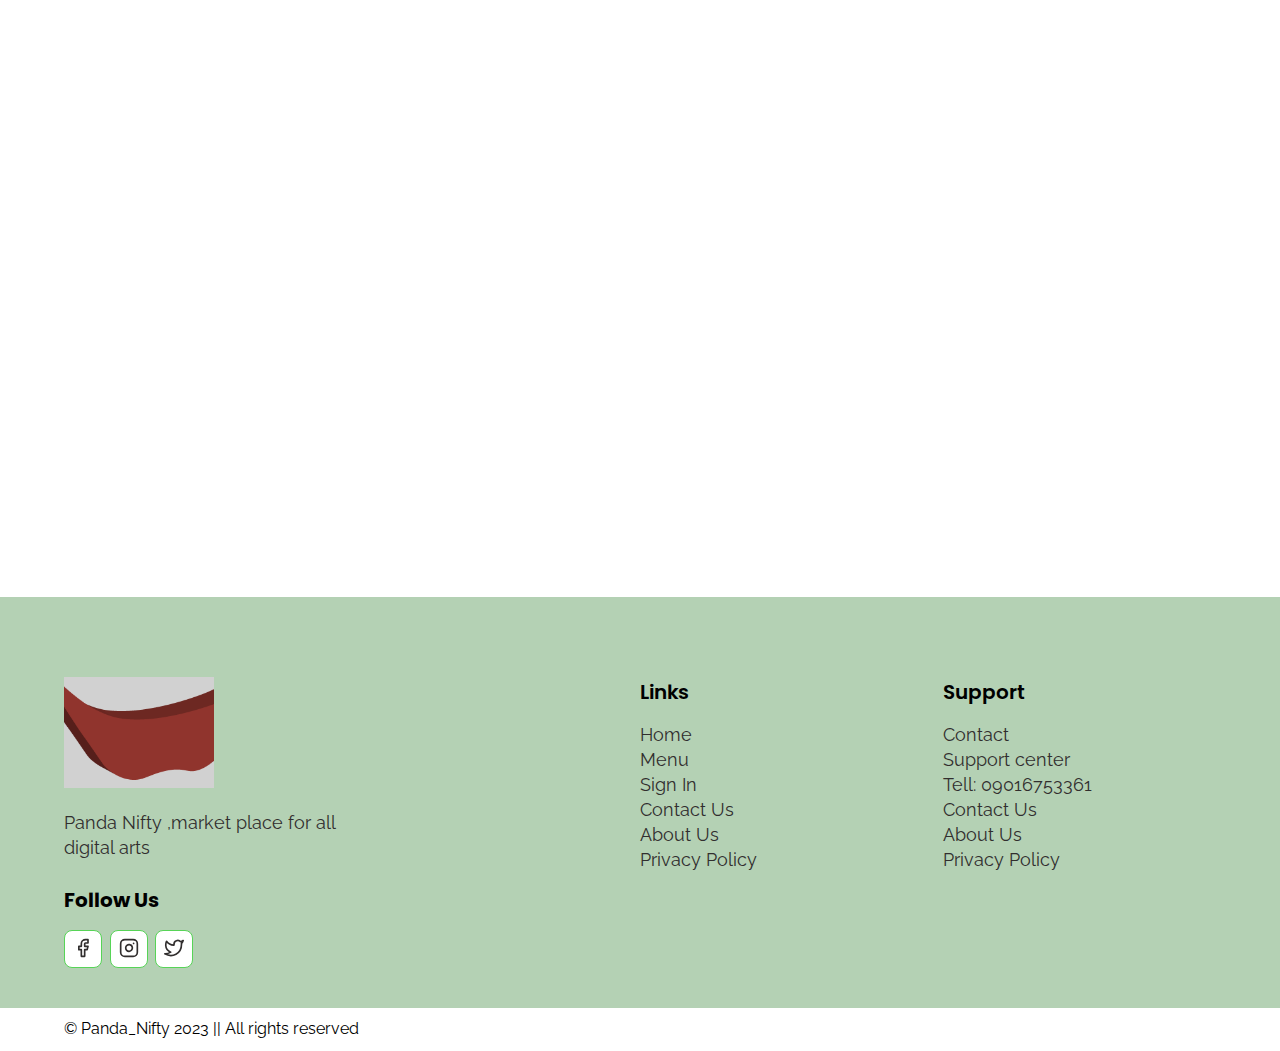
<file: menu.html>
<!DOCTYPE html>
<html lang="en">
  <head>
    <meta charset="UTF-8" />
    <meta http-equiv="X-UA-Compatible" content="IE=edge" />
    <meta name="viewport" content="width=device-width, initial-scale=1.0" />
    <title>Panda Nifty</title>
    <link rel="icon" href="img/alien cool nft.jpg" type="icon-x" />
    <link rel="stylesheet" href="pd.css" />
    <link rel="stylesheet" href="globalstyles.css" />
    <link rel="stylesheet" href="components.css" />
    <link rel="stylesheet" href="https://unpkg.com/aos@2.3.1/dist/aos.css" />
    <link rel="stylesheet" href="menu.css" />
  </head>
  <body>
    <!--Nav section -->
    <div class="nav">
      <div class="container">
        <div class="nav__wrapper">
          <a href="./index.html" class="logo"></a>
          <nav>
            <div class="nav__icon">
              <svg
                xmlns="http://www.w3.org/2000/svg"
                width="24"
                height="24"
                viewBox="0 0 24 24"
                fill="none"
                stroke="currentColor"
                stroke-width="2"
                stroke-linecap="round"
                stroke-linejoin="round"
              >
                <line x1="3" y1="12" x2="21" y2="12" />
                <line x1="3" y1="6" x2="21" y2="6" />
                <line x1="3" y1="18" x2="21" y2="18" />
              </svg>
            </div>
            <div class="nav__bgoverlay"></div>
            <ul class="nav__list">
              <div class="nav__close">
                <svg
                  xmlns="http://www.w3.org/2000/svg"
                  width="24"
                  height="24"
                  viewBox="0 0 24 24"
                  fill="none"
                  stroke="currentColor"
                  stroke-width="2"
                  stroke-linecap="round"
                  stroke-linejoin="round"
                >
                  <circle cx="12" cy="12" r="10" />
                  <line x1="15" y1="9" x2="9" y2="15" />
                  <line x1="9" y1="9" x2="15" y2="15" />
                </svg>
              </div>
              <div class="nav__list__wrapper">
                <li><a href="./index.html" class="nav__link">Home</a></li>
                <li><a href="./menu.html" class="nav__link">Nft</a></li>
                <li><a href="./about.html" class="nav__link">Defi</a></li>
                <li><a href="./sign.html" class="nav__link">Sign Up</a></li>

                <li>
                  <a href="./contact.html" class="btn primary-btn">Buy Nft</a>
                </li>
              </div>
            </ul>
          </nav>
        </div>
      </div>
    </div>
    <!--Nav section -->

    <setion id="pagetitle">
      <div class="container">
        <h2 class="page__title__text">Defi Your Dreams</h2>
      </div>
    </setion>

    <!--Our Specials-->
    <section id="ourspecials" data-aos="fade-up">
      <div class="container">
        <h3 class="ourspecials__title">Trending Nft's</h3>
        <div class="ourspecials__wrapper">
          <div class="ourspecials__item">
            <div class="ourspecials__item__img">
              <img src="/img/panda 1.jpeg" alt="" />
            </div>
            <div class="ourspecials__item__info">
              <h3 class="ourspecials__item__title">Framey__panda</h3>
              <h4 class="ourspecials__item__price">0.0087eth</h4>
              <div class="ourspecials__item__stars">
                <img src="/img/star.png" alt="" />
              </div>
            </div>
          </div>

          <div class="ourspecials__item">
            <div class="ourspecials__item__img">
              <img src="/img/panda 1.jpeg" alt="" />
            </div>
            <div class="ourspecials__item__info">
              <h3 class="ourspecials__item__title">Framey__panda</h3>
              <h4 class="ourspecials__item__price">0.0087eth</h4>
              <div class="ourspecials__item__stars">
                <img src="/img/star.png" alt="" />
              </div>
            </div>
          </div>
        </div>
      </div>
    </section>
    <!--End of Our specials-->

    <!--nft-->
    <section id="dishgrid" data-aos="fade-up">
      <div class="container">
        <h2 class="dishgrid__title">Trending Nft's</h2>
        <div class="dishgrid__wrapper">
          <div class="dishgrid__item">
            <div class="dishgrid__item__img">
              <img src="/img/panda 1.jpeg" alt="panda_img" />
            </div>

            <div class="dishgrid__item__info">
              <h3 class="dishgrid__item__title">Framey_panda</h3>

              <h3 class="dishgrid__item__price">0.00067eth</h3>

              <div class="dishgrid__item_star">
                <img src="/img/star.png" alt="star" />
              </div>
            </div>
          </div>

          <div class="dishgrid__item">
            <div class="dishgrid__item__img">
              <img src="/img/panda 2.jpeg" alt="panda_img" />
            </div>

            <div class="dishgrid__item__info">
              <h3 class="dishgrid__item__title">Framey_panda</h3>

              <h3 class="dishgrid__item__price">0.00067eth</h3>

              <div class="dishgrid__item_star">
                <img src="/img/star.png" alt="star" />
              </div>
            </div>
          </div>

          <div class="dishgrid__item">
            <div class="dishgrid__item__img">
              <img src="/img/panda 3.jpeg" alt="panda_img" />
            </div>

            <div class="dishgrid__item__info">
              <h3 class="dishgrid__item__title">Framey_panda</h3>

              <h3 class="dishgrid__item__price">0.00067eth</h3>

              <div class="dishgrid__item_star">
                <img src="/img/star.png" alt="star" />
              </div>
            </div>
          </div>
        </div>
      </div>
    </section>
    <!--END OF NFT-->

    <!--ANOTHER NFT1-->
    <section id="dishgrid" data-aos="fade-up">
      <div class="container">
        <h2 class="dishgrid__title">Trending Nft's</h2>
        <div class="dishgrid__wrapper">
          <div class="dishgrid__item">
            <div class="dishgrid__item__img">
              <img src="/img/panda 1.jpeg" alt="panda_img" />
            </div>

            <div class="dishgrid__item__info">
              <h3 class="dishgrid__item__title">Framey_panda</h3>

              <h3 class="dishgrid__item__price">0.00067eth</h3>

              <div class="dishgrid__item_star">
                <img src="/img/star.png" alt="star" />
              </div>
            </div>
          </div>

          <div class="dishgrid__item">
            <div class="dishgrid__item__img">
              <img src="/img/panda 2.jpeg" alt="panda_img" />
            </div>

            <div class="dishgrid__item__info">
              <h3 class="dishgrid__item__title">Framey_panda</h3>

              <h3 class="dishgrid__item__price">0.00067eth</h3>

              <div class="dishgrid__item_star">
                <img src="/img/star.png" alt="star" />
              </div>
            </div>
          </div>

          <div class="dishgrid__item">
            <div class="dishgrid__item__img">
              <img src="/img/panda 3.jpeg" alt="panda_img" />
            </div>

            <div class="dishgrid__item__info">
              <h3 class="dishgrid__item__title">Framey_panda</h3>

              <h3 class="dishgrid__item__price">0.00067eth</h3>

              <div class="dishgrid__item_star">
                <img src="/img/star.png" alt="star" />
              </div>
            </div>
          </div>
          <div class="dishgrid__item">
            <div class="dishgrid__item__img">
              <img src="/img/panda 3.jpeg" alt="panda_img" />
            </div>

            <div class="dishgrid__item__info">
              <h3 class="dishgrid__item__title">Framey_panda</h3>

              <h3 class="dishgrid__item__price">0.00067eth</h3>

              <div class="dishgrid__item_star">
                <img src="/img/star.png" alt="star" />
              </div>
            </div>
          </div>

          <div class="dishgrid__item">
            <div class="dishgrid__item__img">
              <img src="/img/panda 3.jpeg" alt="panda_img" />
            </div>

            <div class="dishgrid__item__info">
              <h3 class="dishgrid__item__title">Framey_panda</h3>

              <h3 class="dishgrid__item__price">0.00067eth</h3>

              <div class="dishgrid__item_star">
                <img src="/img/star.png" alt="star" />
              </div>
            </div>
          </div>
        </div>
      </div>
    </section>

    <!-- END OF ANOTHER NFT-->

    <!--CRAZY NFT-->
    <section id="dishgrid" data-aos="fade-up">
      <div class="container">
        <h2 class="dishgrid__title">Trending Nft's</h2>
        <div class="dishgrid__wrapper">
          <div class="dishgrid__item">
            <div class="dishgrid__item__img">
              <img src="/img/panda 1.jpeg" alt="panda_img" />
            </div>

            <div class="dishgrid__item__info">
              <h3 class="dishgrid__item__title">Framey_panda</h3>

              <h3 class="dishgrid__item__price">0.00067eth</h3>

              <div class="dishgrid__item_star">
                <img src="/img/star.png" alt="star" />
              </div>
            </div>
          </div>

          <div class="dishgrid__item">
            <div class="dishgrid__item__img">
              <img src="/img/panda 2.jpeg" alt="panda_img" />
            </div>

            <div class="dishgrid__item__info">
              <h3 class="dishgrid__item__title">Framey_panda</h3>

              <h3 class="dishgrid__item__price">0.00067eth</h3>

              <div class="dishgrid__item_star">
                <img src="/img/star.png" alt="star" />
              </div>
            </div>
          </div>

          <div class="dishgrid__item">
            <div class="dishgrid__item__img">
              <img src="/img/panda 3.jpeg" alt="panda_img" />
            </div>

            <div class="dishgrid__item__info">
              <h3 class="dishgrid__item__title">Framey_panda</h3>

              <h3 class="dishgrid__item__price">0.00067eth</h3>

              <div class="dishgrid__item_star">
                <img src="/img/star.png" alt="star" />
              </div>
            </div>
          </div>
          <div class="dishgrid__item">
            <div class="dishgrid__item__img">
              <img src="/img/panda 3.jpeg" alt="panda_img" />
            </div>

            <div class="dishgrid__item__info">
              <h3 class="dishgrid__item__title">Framey_panda</h3>

              <h3 class="dishgrid__item__price">0.00067eth</h3>

              <div class="dishgrid__item_star">
                <img src="/img/star.png" alt="star" />
              </div>
            </div>
          </div>

          <div class="dishgrid__item">
            <div class="dishgrid__item__img">
              <img src="/img/panda 3.jpeg" alt="panda_img" />
            </div>

            <div class="dishgrid__item__info">
              <h3 class="dishgrid__item__title">Framey_panda</h3>

              <h3 class="dishgrid__item__price">0.00067eth</h3>

              <div class="dishgrid__item_star">
                <img src="/img/star.png" alt="star" />
              </div>
            </div>
          </div>
        </div>
      </div>
    </section>

    <!--END OF CRAZY NFT-->

    <!--FOOTER -->
    <footer>
      <div class="container">
        <div class="footer__wrapper">
          <div class="footer__col1">
            <div class="footer__logo">
              <img src="./img/croplogo.png" alt="" />
            </div>
            <p class="footer__desc">
              Panda Nifty ,market place for all digital arts
            </p>
            <div class="footer__socials">
              <h4 class="footer__socials__title">Follow Us</h4>
              <ol>
                <li>
                  <a href="#">
                    <svg
                      xmlns="http://www.w3.org/2000/svg"
                      width="24"
                      height="24"
                      viewBox="0 0 24 24"
                      fill="none"
                      stroke="currentColor"
                      stroke-width="2"
                      stroke-linecap="round"
                      stroke-linejoin="round"
                    >
                      <path
                        d="M18 2h-3a5 5 0 0 0-5 5v3H7v4h3v8h4v-8h3l1-4h-4V7a1 1 0 0 1 1-1h3z"
                      />
                    </svg>
                  </a>
                </li>

                <li>
                  <a href="#">
                    <svg
                      xmlns="http://www.w3.org/2000/svg"
                      width="24"
                      height="24"
                      viewBox="0 0 24 24"
                      fill="none"
                      stroke="currentColor"
                      stroke-width="2"
                      stroke-linecap="round"
                      stroke-linejoin="round"
                    >
                      <rect x="2" y="2" width="20" height="20" rx="5" ry="5" />
                      <path
                        d="M16 11.37A4 4 0 1 1 12.63 8 4 4 0 0 1 16 11.37z"
                      />
                      <line x1="17.5" y1="6.5" x2="17.51" y2="6.5" />
                    </svg>
                  </a>
                </li>

                <li>
                  <a href="#">
                    <svg
                      xmlns="http://www.w3.org/2000/svg"
                      width="24"
                      height="24"
                      viewBox="0 0 24 24"
                      fill="none"
                      stroke="currentColor"
                      stroke-width="2"
                      stroke-linecap="round"
                      stroke-linejoin="round"
                    >
                      <path
                        d="M23 3a10.9 10.9 0 0 1-3.14 1.53 4.48 4.48 0 0 0-7.86 3v1A10.66 10.66 0 0 1 3 4s-4 9 5 13a11.64 11.64 0 0 1-7 2c9 5 20 0 20-11.5a4.5 4.5 0 0 0-.08-.83A7.72 7.72 0 0 0 23 3z"
                      />
                    </svg>
                  </a>
                </li>
              </ol>
            </div>
          </div>

          <div class="footer__col2">
            <h3 class="footer__text__title">Links</h3>
            <ol class="footer__text">
              <li>
                <a href="./index.html">Home</a>
              </li>

              <li>
                <a href="./menu.html">Menu</a>
              </li>

              <li>
                <a href="./sign.html">Sign In</a>
              </li>

              <li>
                <a href="./contact.html">Contact Us</a>
              </li>

              <li>
                <a href="./about.html">About Us</a>
              </li>

              <li>
                <a href="#">Privacy Policy</a>
              </li>
            </ol>
          </div>

          <div class="footer__col2">
            <h3 class="footer__text__title">Support</h3>
            <ol class="footer__text">
              <li>
                <a href="./contact.html">Contact</a>
              </li>

              <li>
                <a href="./contact.html">Support center</a>
              </li>

              <li>
                <a href="./contact.html">Tell: 09016753361</a>
              </li>

              <li>
                <a href="./contact.html">Contact Us</a>
              </li>

              <li>
                <a href="./about.html">About Us</a>
              </li>

              <li>
                <a href="#">Privacy Policy</a>
              </li>
            </ol>
          </div>
        </div>
      </div>
    </footer>
    <div id="copyright">
      <div class="container">
        <p class="copyright__text">
          &copy; Panda_Nifty 2023 || All rights reserved
        </p>
      </div>
    </div>

    <!-- /* AOS script */ -->
    <script src="https://unpkg.com/aos@2.3.1/dist/aos.js"></script>
    <script src="./main.js"></script>
  </body>
</html>
</file>
<file: pd.css>
*,
*::before,
*::after {
  padding: 0;
  margin: 0;
  box-sizing: border-box;
}
</file>
<file: globalstyles.css>
@import url("https://fonts.googleapis.com/css2?family=Poppins:ital,wght@1,300;1,400&family=Raleway:wght@400;500;600&display=swap");

html {
  font-size: 10px;
  overflow-x: hidden;
}

:root {
  --green-1: green;
  --green-2: rgb(87, 212, 87);
  --lightgreen-1: rgb(180, 209, 180);
  --lightgreen-2: rgb(102, 119, 102);
  --gray-1: gray;
  --black-1: black;
  --black-2: rgb(49, 46, 46);
  --black-3: rgb(19, 17, 17);
  --white-1: white;
  --red-1: red;
}

body {
  background-color: var(--white-1);
  overflow-x: hidden;
}

section {
  padding: 100px 0;
}

@media screen and (max-width: 768px) {
  section {
    padding: 50px 0;
  }
}

.container {
  max-width: 1200px;
  width: 90%;
  margin: 0 auto;
}

img {
  width: 100%;
  height: 100%;
  object-fit: contain;
}

h1,
h2,
h3,
h4 {
  font-family: "Poppins", sans-serif;
}

p {
  font-family: "Raleway", sans-serif;
  font-weight: 400;
  line-height: 1.4em;
  font-size: 1.8rem;
}

a {
  display: inline-block;
  text-decoration: none;
}

ol {
  list-style: none;
}
</file>
<file: components.css>
/* nav style */
.nav {
  padding: 2rem 0;
}

.nav__icon,
.nav__close,
.nav__bgoverlay {
  display: none;
}

.nav__wrapper {
  display: flex;
  justify-content: space-between;
}

.nav__list li {
  display: inline-block;
  margin: 0 1rem;
}

.nav__list .nav__link {
  font-size: 1.8rem;
  font-family: "Poppins";
  color: var(--black-2);
  padding: 0.5rem;
}

.nav__list li:hover .nav__link {
  color: var(--green-1);
}

@media screen and (max-width: 768px) {
  .nav {
    position: relative;
  }

  .nav__icon {
    display: block;
  }

  .nav__icon svg,
  .nav__close svg {
    pointer-events: none;
    height: 30px;
    width: 30px;
  }

  .nav__close {
    display: block;
    position: absolute;
    color: var(--black-1);
    right: 1rem;
    top: 1rem;
    cursor: pointer;
  }

  .nav__show {
    z-index: 1000;
    position: absolute;
    left: 100%;
    top: 0;
    height: 100vh;
    width: 60%;
    background-color: var(--lightgreen-1);
    display: flex;
    align-items: center;
    justify-content: flex-end;
    padding-right: 2rem;
    transform: translateX(100);
    overflow: hidden;
    transition: 0.3s ease-in transform;
  }

  .nav__list .show {
    transform: translateX(0%);
  }

  .nav__list li {
    display: block;
    text-align: right;
    margin-bottom: 2rem;
    margin-top: 20px;
  }

  .nav__list a {
    font-size: 1.6rem;
  }

  .nav__bgoverlay {
    position: absolute;
    left: 0;
    top: 0;
    z-index: 1000;
    height: 100vh;
    width: 100%;
    background-color: rgba(18, 24, 14, 0.88);
    display: none;
  }

  .nav__bgoverlay .active {
    display: none;
  }
}

/* global button style */
.btn {
  color: var(--green-1);
  font-family: Poppins;
  font-weight: 500;
  border-radius: 8px;
  font-size: 1.4rem;
  padding: 1.2rem 2rem;
}

.primary-btn {
  color: var(--white-1);
  background-color: var(--green-1);
}

@media screen and (min-width: 768px) {
  .btn {
    padding: 1.3rem 2rem;
    font-size: 2rem;
  }
}

/* .footer__logo .fine {
  width: 150px;
  height: 8vh;
  margin-bottom: 2rem;
} */

/* footer */
footer {
  background-color: var(--lightgreen-1);
  padding-top: 5rem;
  padding-bottom: 2rem;
}

.footer__wrapper {
  display: flex;
  flex-direction: column;
  gap: 3rem;
}

.footer__logo {
  width: 150px;
  margin-bottom: 2rem;
}

.footer__desc {
  font-size: 1.4rem;
  color: var(--black-2);
  margin-bottom: 2rem;
}

.footer__socials__title {
  font-size: 1.8rem;
  color: var(--black-1);
  margin-bottom: 1rem;
}

.footer__socials li {
  display: inline-block;
  margin-right: 0.5rem;
}

.footer__socials a {
  padding: 0.5rem 0.8rem;
  background-color: var(--white-1);
  border: 1px solid var(--green-2);
  border-radius: 8px;
}

.footer__socials svg {
  width: 20px;
  color: var(--black-2);
}

.footer__text__title {
  font-size: 1.8rem;
  margin-bottom: 1rem;
  color: var(--black-1);
  font-weight: 600;
}

.footer__text a {
  font-size: 1.4rem;
  margin-bottom: 0.5rem;
  color: var(--black-2);
  font-family: Raleway;
  font-family: 500;
  line-height: 1.4rem;
}

@media screen and (min-width: 768px) {
  footer {
    padding-top: 8rem;
    padding-bottom: 4rem;
  }

  .footer__wrapper {
    flex-direction: row;
  }

  .footer__col1 {
    flex: 4;
  }

  .footer__col2 {
    flex: 2;
  }

  .footer__desc {
    max-width: 300px;
    font-size: 1.8rem;
    margin-bottom: 2.5rem;
  }

  .footer__socials__title {
    font-size: 2rem;
    margin-bottom: 1.5rem;
  }

  .footer__text__title {
    font-size: 2rem;
    margin-bottom: 2rem;
  }

  .footer__text a {
    font-size: 1.8rem;
    margin-bottom: 1rem;
  }
}

#copyright {
  padding: 1rem 0;
}

.copyright__text {
  font-size: 1.4rem;
  text-align: center;
}

@media screen and (min-width: 768px) {
  .copyright__text {
    font-size: 1.6rem;
    text-align: left;
  }
}

/*store info style*/

.storeinfo__wrapper {
  display: flex;
  align-items: stretch;
  justify-content: center;
  flex-wrap: wrap;
  gap: 1rem;
}

.storeinfo__item {
  color: green;
  padding: 20px 30px;
  text-align: center;
  border-radius: 12px;
  width: 150px;
}

.storeinfo__icon {
  width: 30px;
  margin: 0 auto;
  margin-bottom: 1.5rem;
}

.storeinfo__title {
  font-size: 1.4rem;
  font-family: Poppins;
  font-weight: 500;
  margin-bottom: 0.5rem;
  color: var(--black-1);
}

.storeinfo__text {
  font-size: 1.4rem;
  font-family: Raleway;
  color: var(--black-2);
}

@media screen and (min-width: 768px) {
  .storeinfo__wrapper {
    gap: 2rem;
    display: flex;
    align-items: center;
    justify-content: center;
  }

  .storeinfo__item {
    min-width: 200px;
    padding: 40px 0;
    background-color: var(--lightgreen-1);
  }

  .storeinfo__text {
    text-align: center;
    font-weight: bold;
    margin-bottom: 8px;
  }

  .storeinfo__icon {
    width: 47px;
    margin-bottom: 2.5rem;
  }

  .storeinfo__icon img {
    display: inline-block;
  }

  .storeinfo__item p {
    margin-left: 10px;
    margin: 10 auto;
  }

  .storeinfo__title {
    font-size: 1.8rem;
    margin-bottom: 1rem;
  }

  .footer__text {
    font-size: 1.6rem;
  }
}

/* dish grid styles */
/* @media screen and (min-width: 768px) { */
.dishgrid__title {
  font-size: 1.8rem;
  margin-bottom: 2rem;
  font-weight: 600;
  color: var(--black-1);
}

.dishgrid__wrapper {
  display: grid;
  grid-template-columns: repeat(auto-fit, minmax(140px, 1fr));
  gap: 1rem;
}

.dishgrid__item {
  display: flex;
  flex-direction: column;
  /* background-color: var(--lightgreen-1); */
  padding: 0.5rem;
  gap: 0.5rem;
  border-radius: 12px;
  width: 40%;
}

.dishgrid__item__img {
  flex: 4;
}

.dishgrid__item__info {
  flex: 5;
}

.dishgrid__item__img img {
  object-fit: cover;
  border-radius: 12px;
}

.dishgrid__item__title {
  font-size: 1.4rem;
  line-height: 1.3em;
  font-weight: 500;
  color: var(--black-1);
  margin-bottom: 0.5rem;
}

.dishgrid__item__price {
  font-size: 1.4rem;
  color: var(--green-1);
  font-weight: 600;
  margin-bottom: 0.5rem;
}

.dishgrid__item__star {
  max-height: 15px;
  width: max-content;
}
/* } */

/* media query for large device */
@media screen and (min-width: 768px) {
  .dishgrid__title {
    font-size: 2.4rem;
  }

  .dishgrid__wrapper {
    grid-template-columns: repeat(auto-fit, minmax(350px, 1fr));
    gap: 3rem;
  }

  .dishgrid__item {
    flex-direction: row;
    width: 60%;
    padding: 1.5rem;
    border-radius: 12px;
    gap: 1rem;
  }

  .dishgrid__item__title {
    font-weight: bold;
    margin-bottom: 1.5rem;
  }

  .dishgrid__item__price {
    font-size: 1.4rem;
    margin-bottom: 1rem;
  }

  .dishgrid__item__star {
    max-height: 15px;
    width: max-content;
  }
}

.dishgrid__title {
  font-family: sans-serif;
  font-weight: 600;
}

#form {
  padding: 5rem 0;
}

.form__title {
  font-size: 1.8rem;
  color: var(--black-1);
  font-weight: 600;
}

.form__wrapper {
  padding: 3rem 0;
}

.form__wrapper form {
  display: grid;
  grid-template-columns: 1fr;
  gap: 2rem;
}

.form__group label {
  font-size: 1.6rem;
  font-family: poppins;
  color: var(--black-1);
  font-weight: 500;
}

.form__group input {
  width: 35%;
  border: none;
  background: var(--lightgreen-1);
  font-size: 1.4rem;
  font-family: raleway;
  font-weight: 600;
  padding: 1.5rem;
  border-radius: 8px;
  margin-top: 0.5rem;
  color: var(--black-1);
}

.form__wrapper button[type="submit"] {
  width: 20%;
  border: none;
  padding: 1rem 4rem;
  font-weight: 500;
  letter-spacing: 0.1rem;
}

@media screen and (min-width: 768px) {
  .form__title {
    font-size: 3.6rem;
  }

  .form__wrapper {
    padding: 5rem 0;
  }

  .form__wrapper form {
    grid-template-columns: 1fr 1fr;
  }

  .form__group label {
    font-size: 1.8rem;
  }

  .form__group input {
    font-size: 1.8rem;
    padding: 2rem;
    margin-top: 1.5rem;
  }
}
</file>
<file: home.css>
.hero__wrapper {
  display: flex;
  align-items: center;
  justify-content: center;
  flex-direction: column-reverse;
  gap: 5rem;
}

.hero__left__wrapper {
  max-width: 360px;
}

.hero__imgwrapper {
  max-width: 400px;
  width: 80%;
  margin: 0 auto;
}

.hero__heading {
  font-family: Poppins;
  font-weight: 600;
  line-height: 1.4em;
  text-align: center;
  font-size: 1.8rem;
  margin-bottom: 1.5rem;
  color: var(--black-1);
}

.hero__info {
  text-align: center;
  font-size: 1.4rem;
  margin-bottom: 1.5rem;
  color: var(--black-1);
}

.button__wrapper {
  text-align: center;
}

@media screen and (min-width: 768px) {
  .hero__wrapper {
    flex-direction: row;
  }

  .hero__left {
    flex: 3;
  }

  .hero__right {
    flex: 4;
  }

  .hero__heading {
    font-size: 3.6rem;
    margin-bottom: 2rem;
    text-align: left;
  }

  .hero__info {
    margin-bottom: 2rem;
    text-align: left;
    font-size: 1.8rem;
  }

  .button__wrapper {
    text-align: left;
  }

  .hero__imgwrapper {
    max-width: none;
    width: 40%;
    display: flex;
    justify-content: space-between;
    gap: 20px;
    margin-left: 6px;
    margin: 10px 10px;
  }
}

.defi {
  margin-left: 30px;
  color: white;
  background-color: green;
  display: inline-block;
  border: 2px solid green;
  border-radius: 8px;
  letter-spacing: 0.3em;
}

/* @media screen and (min-width: 768px) { */
#ourspecials {
  padding-top: 10rem;
}

.ourspecials__wrapper {
  display: flex;
  flex-direction: column;
  gap: 3rem;
}

.ourspecials__left {
  display: flex;
  gap: 1rem;
}

.ourspecials__item {
  background-color: var(--lightgreen-1);
  padding: 1.2rem;
  padding-top: 5rem;
  border-radius: 12px;
  width: 25%;
  margin: 0 auto;
}

.ourspecials__item__img {
  margin-top: calc(-50% - 2rem);
  margin-bottom: 2rem;
  border-radius: 12px;
  height: 150px;
  overflow: hidden;
}

.ourspecials__item__img img {
  object-fit: cover;
}

.ourspecials__item__title {
  font-size: 1.4rem;
  color: var(--black-1);
  font-weight: 600;
  margin-bottom: 1rem;
}

.ourspecials__item__price {
  color: var(--green-1);
  font-size: 1.4rem;
  font-weight: 600;
  margin-bottom: 1rem;
}

.ourspecials__item__stars {
  color: transparent;
  width: 150px;
  margin-bottom: 1rem;
}

.ourspecials__item__text {
  font-size: 1.4rem;
  color: var(--black-1);
  font-weight: 500;
}

.ourspecials__title {
  font-size: 1.8rem;
  color: var(--black-1);
  margin-bottom: 1.5rem;
}

.ourspecials__text {
  font-size: 1.4rem;
  color: var(--black-2);
  margin-bottom: 1rem;
}
/* } */

@media screen and (min-width: 768px) {
  #ourspecials {
    padding: 15rem;
  }

  #ourspecials .container {
    max-width: 900px;
  }

  .ourspecials__wrapper {
    flex-direction: row;
  }

  .ourspecials__right {
    flex: 2;
  }

  .ourspecials__left {
    flex: 4;
    gap: 2rem;
  }

  .ourspecials__item {
    padding: 2rem;
    /* width: 45%; */
  }

  .ourspecials__item__title {
    font-size: 2.1rem;
    line-height: 1.4em;
    margin-bottom: 1.5rem;
  }

  .ourspecials__item__price {
    font-size: 1.8rem;
    margin-bottom: 1rem;
  }

  .ourspecials__item__stars {
    margin-bottom: 2rem;
  }

  .ourspecials__item__text {
    font-size: 1.4rem;
  }

  .ourspecials__title {
    font-size: 3.6rem;
    margin-bottom: 1.5rem;
  }

  .ourspecials__text {
    font-size: 1.8rem;
    margin-bottom: 1.5rem;
  }
}

@media screen and (max-width: 300px) {
  .ourspecials__left {
    flex-wrap: wrap;
    gap: 10rem;
  }

  .ourspecials__item {
    width: 100%;
  }
}

.discount__wrapper {
  display: flex;
  flex-direction: column;
  padding: 1.5rem;
  border-radius: 12px;
  background: url(./img/buynft1.jpg) no-repeat bottom right / 100px;
}

.discount__images {
  display: flex;
  gap: 1rem;
  width: 100%;
  margin-bottom: 2rem;
}

.discount__img1 {
  flex: 2;
}

.discount__img2 {
  flex: 3;
}

.discount__images img {
  object-fit: cover;
  border-radius: 12px;
}

.discount__text {
  font-size: 1.4rem;
  font-weight: 900;
  color: var(--green-1);
  margin-bottom: 0.5rem;
}

.discount__title {
  font-size: 1.8rem;
  color: var(--black-1);
  font-weight: 600;
  margin-bottom: 1rem;
}

.discount__price {
  font-size: 1.4rem;
  font-weight: 600;
  display: flex;
  gap: 1rem;
  margin-bottom: 1rem;
}

.discount__oldprice {
  color: var(--black-2);
  text-decoration: line-through;
}

.discount__newprice {
  color: var(--green-1);
}

.discount__stars {
  width: 45%;
  float: left;
  height: 100px;
  margin-bottom: 1rem;
  margin: 0 auto;
}

@media screen and (min-width: 768px) {
  .discount__wrapper {
    gap: 4rem;
    flex-direction: row;
    padding: 2rem;
    align-items: center;
    background-size: 150px;
  }
  .discount__img3 {
    display: none;
  }
  .discount__images {
    flex: 5;
    margin-bottom: 0;
    gap: 2rem;
  }

  .discount__img1,
  .discount__img2,
  .discount__img3 {
    flex: 1;
    height: 350px;
  }

  .discount__info {
    flex: 3;
  }

  .discount__text {
    font-size: 2.4rem;
  }

  .discount__title {
    font-size: 3.6rem;
    margin-bottom: 1.5rem;
  }

  .discount__price {
    font-size: 2.4rem;
  }

  .discount__stars {
    margin-bottom: 2rem;
  }
}

.eventmedia__wrapper {
  display: flex;
  gap: 1;
}

.eventsmedia__1 {
  position: relative;
}

.eventmedia__1__playbutton {
  display: inline-block;
  position: absolute;
  left: 50%;
  top: 50%;
  transform: translate(-50%, -50%);
  max-width: 50px;
}

@media screen and (min-width: 768px) {
  .eventmedia__wrapper {
    gap: 2rem;
  }

  .eventmedia__1__playbutton {
    max-width: 100px;
  }
}

#eventinfo {
  padding-top: 0;
}

.eventinfo__wrapper {
  display: flex;
  flex-direction: column;
}

.eventinfo__item {
  display: flex;
  gap: 1rem;
  padding: 1rem;
  background: var(--lightgreen-1);
  margin-bottom: 1.5rem;
  border-radius: 12px;
}

.eventinfo__item__img {
  border-radius: 12px;
  overflow: hidden;
  flex: 3;
}

.eventinfo__item__img img {
  object-fit: cover;
}

.eventinfo__item__info {
  flex: 4;
}

.eventinfo__item__title {
  font-size: 1.4rem;
  margin-bottom: 1rem;
  color: var(--black-1);
}

.eventinfo__item__text {
  font-size: 1.4rem;
  color: var(--black-2);
}

.eventinfo__right {
  margin-top: 2rem;
}

.eventinfo__title {
  font-size: 1.8rem;
  color: var(--black-1);
  margin-bottom: 1rem;
}

.eventinfo__text {
  color: var(--black-2);
  font-size: 1.4rem;
  margin-bottom: 1rem;
}

@media screen and (min-width: 768px) {
  .eventinfo__wrapper {
    flex-direction: row;
    gap: 2rem;
  }

  .eventinfo__left,
  .eventinfo__right {
    flex: 1;
  }

  .eventinfo__item {
    padding: 2rem;
    gap: 2rem;
    max-width: 500px;
    margin-bottom: 2rem;
  }

  .eventinfo__item__title {
    font-size: 1.8rem;
  }

  .eventinfo__item__text {
    font-size: 1.6rem;
  }

  .eventinfo__title {
    font-size: 3.6rem;
  }

  .eventinfo__text {
    max-width: 500px;
    font-size: 1.8rem;
    margin-bottom: 2rem;
  }
}

.whyus__wrapper {
  display: flex;
  align-items: center;
  justify-content: center;
  flex-direction: column;
  gap: 4rem;
}

.whyus__left {
  text-align: center;
}

.whyus__title {
  font-family: Poppins;
  font-size: 1.8rem;
  color: var(--black-1);
  font-weight: 500;
  margin-bottom: 1rem;
}

.whyus__text {
  font-size: 1.4rem;
}

.whyus__item__wrapper {
  display: grid;
  grid-template-columns: 1fr 1fr;
  gap: 1rem;
}

.whyus__item {
  background: var(--lightgreen-1);
  padding: 2rem;
  border-radius: 12px;
  text-align: center;
}

.whyus__icon__item {
  max-width: 56px;
  margin: 0 auto;
  margin-bottom: 1rem;
}

.whyus__item__text {
  font-family: Poppins;
  font-size: 1.4rem;
  font-weight: 500;
  color: var(--black-1);
}

@media screen and (min-width: 768px) {
  .whyus__wrapper {
    flex-direction: row;
    max-width: 900px;
    margin: 0 auto;
  }

  .whyus__left {
    flex: 4;
    text-align: left;
  }

  .whyus__right {
    flex: 3;
  }

  .whyus__title {
    font-size: 2.6rem;
    margin-bottom: 2rem;
  }

  .whyus__text {
    font-size: 1.8rem;
    line-height: 1.4em;
  }

  .whyus__item__wrapper {
    gap: 1.5rem;
  }

  .whyus__item {
    padding: 2rem;
  }

  .whyus__icon__item {
    max-width: 65px;
    margin-bottom: 1.5rem;
  }

  .whyus__icon__text {
    font-size: 1.8rem;
  }
}

.testimonial__wrapper {
  max-width: 400px;
  margin: 0 auto;
}

.testimonial__title {
  font-size: 1.8rem;
  margin-bottom: 3rem;
  text-align: center;
  text-transform: capitalize;
  color: var(--black-1);
}

.testimonial__item__wrapper {
  display: grid;
  grid-template-columns: 1fr 1fr;
  gap: 1rem;
}

.testimonial__item {
  padding: 1rem;
  display: flex;
  /* background: var(--lightgreen-1); */
  gap: 1rem;
  border-radius: 12px;
}

.testimonial__item__info {
  flex: 4;
}

.testimonial__item__img {
  flex: 2;
  border-radius: 12px;
  overflow: hidden;
  height: 25vh;
  width: 15vw;
}

.testimonial__item__img img {
  object-fit: cover;
}

.testimonial__item__name {
  font-size: 1.4rem;
  font-family: Poppins;
  margin-bottom: 1rem;
  color: var(--black-1);
}

.testimonial__item__star {
  max-height: 20vh;
  width: 9vw;
  margin-bottom: 1.5rem;
}

.testimonial__item__text {
  font: 1.4rem;
}

@media screen and (min-width: 768px) {
  .testimonial__wrapper {
    max-width: 900px;
  }

  .testimonial__title {
    font-size: 3.6rem;
    margin-bottom: 5rem;
  }

  .testimonial__item__wrapper {
    grid-template-columns: 1fr 1fr;
    gap: 2rem;
  }

  .testimonial__item {
    /* background: var(--lightgreen-1); */
    padding: 2rem;
  }

  .testimonial__item__name {
    font-size: 1.8rem;
    margin-bottom: 1.5rem;
  }

  .testimonial__item__star {
    margin-bottom: 2rem;
    background: var(--lightgreen-1);
  }

  .testimonial__item__text {
    font-size: 1.6rem;
    line-height: 1.4em;
    color: var(--black-1);
    font-weight: 500;
  }
}

@media screen and (min-width: 400px) {
  .testimonial__item {
    flex-direction: column;
  }

  .testimonial__item__img,
  .testimonial__item__info {
    flex: auto;
  }
}

.newsletter__wrapper {
  display: flex;
  flex-direction: column;
  background: var(--lightgreen-1);
  padding: 1.5rem;
  border-radius: 8px;
  gap: 2rem;
}

.newsletter__title {
  font-size: 1.8rem;
  color: var(--black-1);
  font-weight: 600;
  margin-bottom: 1.3rem;
}

.newsletter__text {
  /* font-size: 1.4rem; */
  color: var(--black-2);
  font-weight: 500;
}

.newsletter__form {
  position: relative;
  width: 50vw;
  border-radius: 8px;
  overflow: hidden;
}

.newsletter__form,
label {
  width: 45vw;
}

.newsletter__form,
input {
  width: 35vw;
  font-size: 0.8rem;
  padding: 1.1rem 0.8rem;
  border: none;
}

.newsletter__form,
input::placeholder {
  color: black;
}

.newsletter__form,
button[type="submit"] {
  background: var(--lightgreen-1);
  color: black;
  border: none;
  font-size: 1.4rem;
  padding: 0 2rem;
  position: absolute;

  right: 0;

  height: 8vh;
  margin: 10px auto;
  margin-right: 250px;
}

@media screen and (min-width: 768px) {
  .newsletter__wrapper {
    flex-direction: row;
    padding: 5rem;
    align-items: center;
  }

  .newsletter__form,
  .newsletter__info {
    flex: 1;
  }

  .newsletter__title {
    font-size: 3.6rem;
    margin-bottom: 2rem;
  }

  .newsletter__text {
    font-size: 1.8rem;
    max-width: 400px;
  }

  .newsletter__form {
    max-width: 450px;
    border-radius: 12px;
  }

  .newsletter__form input {
    font-size: 1.8rem;
    padding: 2rem;
  }

  .newsletter__form button[type="submit"] {
    font-size: 1.8rem;
    padding: 0 3rem;
    position: absolute;
    top: 0;
  }
}
</file>
<file: about.css>
.ourstory__wrapper {
  display: flex;
  flex-direction: column;
  gap: 2rem;
}

.ourstory__title,
.ourgoals__title {
  font-size: 1.8rem;
  font-weight: 600;
  color: var(--black-1);
  margin-bottom: 1rem;
}

.ourstory__subtitle {
  font-size: 1.4rem;
  font-weight: 600;
  color: var(--black-1);
  margin-bottom: 2rem;
}

.ourstory__text,
.ourgoals__text {
  font-size: 1.4rem;
  line-height: 1.4em;
  color: var(--black-2);
}

@media screen and (min-width: 768px) {
  .ourstory__wrapper {
    flex-direction: row;
    gap: 2rem;
  }

  .ourstory__img,
  .ourstory__info {
    flex: 1;
  }

  .ourstory__title,
  .ourgoals__title {
    font-size: 3.6rem;
  }

  .ourstory__subtitle {
    font-size: 1.8rem;
  }

  .ourstory__text,
  .ourgoals__text {
    font-size: 1.8rem;
    max-width: 800px;
  }
}

.ourgoals__info {
  text-align: left;
  margin-bottom: 5rem;
}

.ourgoals__img__wrapper img {
  object-fit: cover;
}

.ourgoals__img__wrapper {
  max-width: 800px;
  margin: 0 auto;
  display: grid;
  grid-template-columns: 1fr 1fr;
  grid-template-rows: 1fr 1fr;
  gap: 1rem;
}

.ourgoals__img1 {
  grid-row: 1 / 3;
}

@media screen and (min-width: 768px) {
  .ourgoals__info {
    text-align: center;
  }

  .ourgoals__img__wrapper {
    gap: 2rem;
  }

  .ourgoals__text {
    margin: 0 auto;
  }
}
</file>
<file: contact.css>
.comming__soon {
  margin-top: 16rem;
}
</file>
<file: menu.css>
#pagetitle {
  padding-top: 3rem;
  padding-bottom: 2rem;
}

.page__title__text {
  font-size: 2rem;
  color: var(--black-1);
}

@media screen and (min-width: 768px) {
  #pagetitle {
    padding-top: 5rem;
    padding-bottom: 3rems;
  }

  .page__title__text {
    font-size: 3.6rem;
  }
}

#ourspecials {
  padding: 0;
}

.ourspecials__title {
  font-size: 1.8rem;
  color: var(--black-1);
  margin-bottom: 2rem;
}

.ourspecials__wrapper {
  display: flex;
  gap: 1.5rem;
  flex-direction: column;
  max-width: 400px;
}

.ourspecials__item {
  flex: 1;
  display: flex;
  gap: 2rem;
  padding: 1.5rem;
  border-radius: 12px;
}

.ourspecials__item__img,
.ourspecials__item__info {
  flex: 1;
}

.ourspecials__item__img {
  border-radius: 12px;
  overflow: hidden;
}

.ourspecials__item__img img {
  object-fit: cover;
}

.ourspecials__item__title {
  font-size: 2.4rem;
  font-weight: 500;
  margin-bottom: 1rem;
  color: var(--black-1);
  line-height: 1.2em;
}

.ourspecials__item__price {
  font-size: 1.8rem;
  color: var(--green-1);
  font-weight: 600;
  margin-bottom: 1rem;
}

.ourspecials__item__stars {
  width: 9vw;
}

@media screen and (min-width: 768px) {
  .ourspecials__title {
    font-size: 2.4rem;
  }

  .ourspecials__wrapper {
    flex-direction: row;
    gap: 2rem;
    max-width: none;
  }

  .ourspecials__item {
    padding: 3rem;
    gap: 2rem;
  }

  .ourspecials__item__title {
    font-size: 3rem;
    margin-bottom: 1.5rem;
  }

  .ourspecials__item__price {
    font-size: 2.4rem;
    margin-bottom: 1.5rem;
  }

  .page__title__text {
    margin-bottom: 1.8rem;
  }
}

@media screen and (min-width: 1100px) {
  .ourspecials__item__img {
    flex: 4;
  }

  .ourspecials__item__info {
    flex: 3;
  }
}

#dishgrid {
  padding-bottom: 0;
}

#dishgrid:last-of-type {
  padding-bottom: 10rem;
}
</file>
